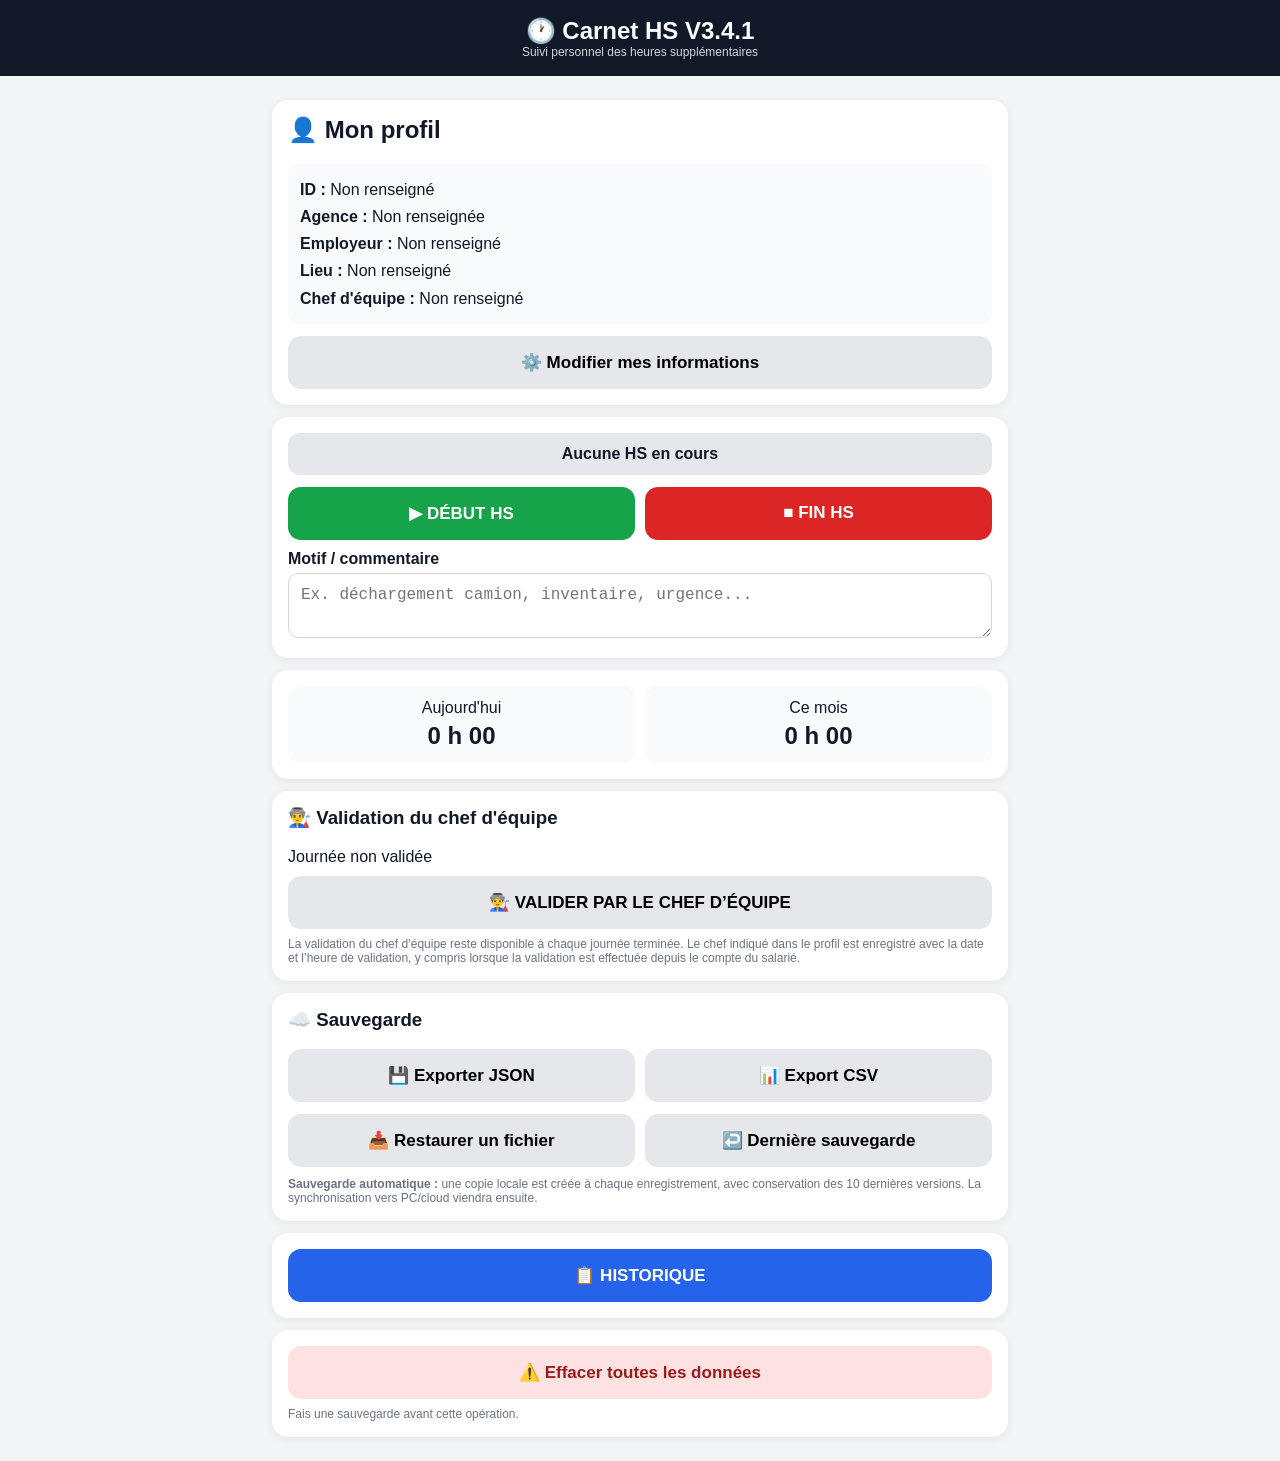
<file: index.html>
<!doctype html>
<html lang="fr">
<head>
<meta charset="utf-8">
<meta name="viewport" content="width=device-width,initial-scale=1,viewport-fit=cover">
<meta name="theme-color" content="#111827">
<link rel="manifest" href="manifest.json">
<title>Carnet HS V3.4.1</title>
<style>
*{box-sizing:border-box}body{margin:0;font-family:Arial,sans-serif;background:#f3f4f6;color:#111827}
header{background:#111827;color:#fff;padding:17px 14px;text-align:center;position:sticky;top:0;z-index:3}
h1{margin:0;font-size:24px}main{max-width:760px;margin:auto;padding:12px}
.card{background:#fff;border-radius:16px;padding:16px;margin:12px 0;box-shadow:0 2px 8px #0001}
h2,h3{margin-top:0}.grid{display:grid;grid-template-columns:1fr 1fr;gap:10px}
label{display:block;font-weight:700;margin:10px 0 5px}input,textarea{width:100%;padding:12px;border:1px solid #d1d5db;border-radius:10px;font-size:16px}
textarea{min-height:65px}.status{text-align:center;padding:12px;border-radius:12px;background:#e5e7eb;font-weight:700}
.buttons{display:grid;grid-template-columns:1fr 1fr;gap:10px;margin-top:12px}button{border:0;border-radius:13px;padding:16px;font-size:17px;font-weight:700;cursor:pointer}
.start{background:#16a34a;color:#fff}.stop{background:#dc2626;color:#fff}.secondary{background:#e5e7eb}.blue{background:#2563eb;color:#fff}.danger{background:#fee2e2;color:#991b1b}
.stat{background:#f9fafb;border-radius:12px;padding:13px;text-align:center}.stat b{display:block;font-size:24px;margin-top:5px}
table{width:100%;border-collapse:collapse;font-size:13px}th,td{padding:8px;border-bottom:1px solid #e5e7eb;text-align:left;vertical-align:top}
.small{font-size:12px;color:#6b7280}.ok{color:#15803d;font-weight:700}.warn{color:#b45309;font-weight:700}
.profile{background:#f9fafb;border-radius:12px;padding:12px;line-height:1.7}.tag{display:inline-block;padding:5px 8px;border-radius:8px;background:#eef2ff;margin:2px;font-size:12px}
.hidden{display:none}@media(max-width:560px){.grid{grid-template-columns:1fr}}
</style>
</head>
<body>
<header><h1>🕐 Carnet HS V3.4.1</h1><div class="small" style="color:#d1d5db">Suivi personnel des heures supplémentaires</div></header>
<main>

<div class="card">
<h2>👤 Mon profil</h2>
<div id="profileView" class="profile"></div>
<button class="secondary" style="width:100%;margin-top:12px" onclick="editProfile()">⚙️ Modifier mes informations</button>
</div>

<div id="profileEditor" class="card hidden">
<h2>🪪 Identification</h2>
<div class="grid">
<div><label>ID salarié</label><input id="userId" placeholder="Votre identifiant"></div>
<div><label>Agence d'intérim</label><input id="agency" placeholder="Nom de l'agence"></div>
<div><label>Employeur</label><input id="employer" placeholder="Entreprise"></div>
<div><label>Lieu de travail</label><input id="workplace" placeholder="Site / établissement"></div>
</div>
<label>Chef d'équipe</label><input id="manager" placeholder="Nom et prénom">
<div class="buttons">
<button class="blue" onclick="saveProfile()">💾 Enregistrer</button>
<button class="secondary" onclick="cancelProfile()">Annuler</button>
</div>
<div class="small">Ces informations sont mémorisées sur le téléphone. Une modification n'altère pas les informations déjà enregistrées avec les anciennes HS.</div>
</div>

<div class="card">
<div id="status" class="status">Aucune HS en cours</div>
<div class="buttons">
<button class="start" onclick="startHS()">▶ DÉBUT HS</button>
<button class="stop" onclick="stopHS()">■ FIN HS</button>
</div>
<label>Motif / commentaire</label>
<textarea id="note" placeholder="Ex. déchargement camion, inventaire, urgence..."></textarea>
</div>

<div class="card">
<div class="grid">
<div class="stat">Aujourd'hui<b id="dayTotal">0 h 00</b></div>
<div class="stat">Ce mois<b id="monthTotal">0 h 00</b></div>
</div>
</div>

<div class="card">
<h3>👨‍🏭 Validation du chef d'équipe</h3>
<div id="validation">Journée non validée</div>
<button class="secondary" style="width:100%;margin-top:10px" onclick="validateDay()">👨‍🏭 VALIDER PAR LE CHEF D’ÉQUIPE</button><div class="small" style="margin-top:8px">La validation du chef d’équipe reste disponible à chaque journée terminée. Le chef indiqué dans le profil est enregistré avec la date et l’heure de validation, y compris lorsque la validation est effectuée depuis le compte du salarié.</div>
</div>

<div class="card">
<h3>☁️ Sauvegarde</h3>
<div id="backupStatus" class="small"></div>
<div class="buttons">
<button class="secondary" onclick="exportJSON()">💾 Exporter JSON</button>
<button class="secondary" onclick="exportCSV()">📊 Export CSV</button>
</div>
<div class="buttons">
<button class="secondary" onclick="document.getElementById('importFile').click()">📥 Restaurer un fichier</button>
<button class="secondary" onclick="restoreBackup()">↩️ Dernière sauvegarde</button>
</div>
<input id="importFile" type="file" accept="application/json,.json" style="display:none" onchange="importJSONFile(this)">
<div class="small" style="margin-top:10px"><b>Sauvegarde automatique :</b> une copie locale est créée à chaque enregistrement, avec conservation des 10 dernières versions. La synchronisation vers PC/cloud viendra ensuite.</div>
</div>

<div class="card">
<button class="blue" style="width:100%" onclick="toggleHistory()">📋 HISTORIQUE</button>
<div id="historyPanel" class="hidden" style="margin-top:12px">
<div class="buttons">
<button class="secondary" onclick="setHistoryFilter('day')">📅 Jour</button>
<button class="secondary" onclick="setHistoryFilter('week')">📆 Semaine</button>
<button class="secondary" onclick="setHistoryFilter('month')">🗓️ Mois</button>
<button class="secondary" onclick="setHistoryFilter('all')">📊 Tout</button>
</div>
<div class="grid" style="margin-top:10px">
<div class="stat">Période<b id="historyPeriod">—</b></div>
<div class="stat">Total<b id="historyTotal">0 h 00</b></div>
</div>
<div class="small" id="historySummary" style="margin:10px 0"></div>
<div style="overflow-x:auto"><table><thead><tr><th>Date</th><th>Sem.</th><th>Début</th><th>Fin</th><th>Durée</th><th>Contexte</th></tr></thead>
<tbody id="history"></tbody></table></div>
</div>
</div>

<div class="card">
<button class="danger" style="width:100%" onclick="resetData()">⚠️ Effacer toutes les données</button>
<div class="small" style="margin-top:8px">Fais une sauvegarde avant cette opération.</div>
</div>
</main>

<script>
const KEY="carnetHS_v3_4";
const OLD_KEYS=["carnetHS_v3_3","carnetHS_v3_2"];
const BACKUP_KEY="carnetHS_auto_backups_v1";
const BACKUP_MAX=10;
const ACTIVE_KEY="carnetHS_active_v1";
let data;
try{
 const current=localStorage.getItem(KEY);
 const legacy=OLD_KEYS.map(k=>localStorage.getItem(k)).find(Boolean);
 data=JSON.parse(current||legacy||'{"profile":{"userId":"","agency":"","employer":"","workplace":"","manager":""},"entries":[],"validations":{},"audit":[]}');
 localStorage.setItem(KEY,JSON.stringify(data));
}catch(e){data={profile:{userId:"",agency:"",employer:"",workplace:"",manager:""},entries:[],validations:{},audit:[]}}
let active=null;
try{const savedActive=localStorage.getItem(ACTIVE_KEY);active=savedActive?JSON.parse(savedActive):null}catch(e){active=null}
let historyOpen=false;
let historyFilter="week";

function save(){localStorage.setItem(KEY,JSON.stringify(data));render();}
function val(id){return document.getElementById(id).value.trim()}
function setv(id,v){document.getElementById(id).value=v||""}
function profileOK(){return data.profile.userId&&data.profile.employer&&data.profile.manager}
function editProfile(){
 ["userId","agency","employer","workplace","manager"].forEach(k=>setv(k,data.profile[k]));
 document.getElementById("profileEditor").classList.remove("hidden");
}
function cancelProfile(){document.getElementById("profileEditor").classList.add("hidden")}
function saveProfile(){
 const p={userId:val("userId"),agency:val("agency"),employer:val("employer"),workplace:val("workplace"),manager:val("manager")};
 if(!p.userId||!p.employer||!p.manager){alert("Renseigne au minimum l'ID salarié, l'employeur et le chef d'équipe.");return}
 data.profile=p;
 data.audit.unshift({at:new Date().toISOString(),action:"Profil enregistré",profile:{...p}});
 document.getElementById("profileEditor").classList.add("hidden");
 save();
}
function startHS(){
 if(!profileOK()){alert("Configure d'abord ton profil.");editProfile();return}
 if(active){alert("Une HS est déjà en cours.");return}
 active={start:new Date().toISOString(),note:val("note"),profile:{...data.profile}};
 localStorage.setItem(ACTIVE_KEY,JSON.stringify(active));
 document.getElementById("note").value="";
 render();
}
function stopHS(){
 if(!active){alert("Aucune HS en cours.");return}
 const end=new Date();
 data.entries.unshift({start:active.start,end:end.toISOString(),note:active.note,profile:active.profile});
 data.audit.unshift({at:end.toISOString(),action:"Création HS",start:active.start,end:end.toISOString(),profile:active.profile});
 active=null;localStorage.removeItem(ACTIVE_KEY);save();
}
function localDateKey(d){return d.getFullYear()+"-"+String(d.getMonth()+1).padStart(2,"0")+"-"+String(d.getDate()).padStart(2,"0")}
function validateDay(){
 if(active){alert("Termine d'abord l'HS en cours.");return}
 if(!profileOK()){alert("Configure d'abord ton profil.");return}
 const today=localDateKey(new Date());
 if(data.validations[today]){alert("Cette journée est déjà validée.");return}
 const validatedAt=new Date().toISOString();
 data.validations[today]={validatedAt,manager:data.profile.manager,role:"Chef d’équipe"};
 data.audit.unshift({at:validatedAt,action:"Validation chef d’équipe",date:today,manager:data.profile.manager,role:"Chef d’équipe"});
 save();alert("Journée validée par le chef d’équipe : "+data.profile.manager+".");
}
function fmtDate(d){return new Intl.DateTimeFormat("fr-FR",{dateStyle:"short"}).format(d)}
function fmtTime(d){return new Intl.DateTimeFormat("fr-FR",{hour:"2-digit",minute:"2-digit",second:"2-digit"}).format(d)}
function duration(ms){let m=Math.max(0,Math.round(ms/60000));return `${Math.floor(m/60)} h ${String(m%60).padStart(2,"0")}`}
function isoWeek(d){const x=new Date(Date.UTC(d.getFullYear(),d.getMonth(),d.getDate()));const day=x.getUTCDay()||7;x.setUTCDate(x.getUTCDate()+4-day);const y=new Date(Date.UTC(x.getUTCFullYear(),0,1));return Math.ceil((((x-y)/86400000)+1)/7)}
function weekYear(d){const x=new Date(Date.UTC(d.getFullYear(),d.getMonth(),d.getDate()));const day=x.getUTCDay()||7;x.setUTCDate(x.getUTCDate()+4-day);return x.getUTCFullYear()}
function weekKey(d){return weekYear(d)+"-W"+String(isoWeek(d)).padStart(2,"0")}
function entryDuration(e){return Math.max(0,new Date(e.end)-new Date(e.start))}
function totals(){const now=new Date(),day=localDateKey(now),month=day.slice(0,7),wk=weekKey(now);let d=0,w=0,m=0;data.entries.forEach(e=>{let ms=entryDuration(e),ds=localDateKey(new Date(e.start));if(ds===day)d+=ms;if(weekKey(new Date(e.start))===wk)w+=ms;if(ds.slice(0,7)===month)m+=ms});return[d,w,m]}
function escapeHtml(s){return String(s).replace(/[&<>"']/g,c=>({"&":"&amp;","<":"&lt;",">":"&gt;",'"':"&quot;","'":"&#039;"}[c]))}
function toggleHistory(){historyOpen=!historyOpen;document.getElementById("historyPanel").classList.toggle("hidden",!historyOpen);if(historyOpen)renderHistory()}
function setHistoryFilter(f){historyFilter=f;renderHistory()}
function renderHistory(){
 const panel=document.getElementById("historyPanel");if(!panel)return;
 const now=new Date(),today=localDateKey(now),wk=weekKey(now),month=today.slice(0,7);
 let rows=data.entries.slice().sort((a,b)=>new Date(b.start)-new Date(a.start));
 if(historyFilter==='day')rows=rows.filter(e=>localDateKey(new Date(e.start))===today);
 if(historyFilter==='week')rows=rows.filter(e=>weekKey(new Date(e.start))===wk);
 if(historyFilter==='month')rows=rows.filter(e=>localDateKey(new Date(e.start)).slice(0,7)===month);
 let total=rows.reduce((a,e)=>a+entryDuration(e),0);
 const labels={day:"Aujourd'hui",week:`Semaine ${isoWeek(now)} (${weekYear(now)})`,month:"Mois en cours",all:"Toutes les HS"};
 document.getElementById("historyPeriod").textContent=labels[historyFilter];
 document.getElementById("historyTotal").textContent=duration(total);
 document.getElementById("historySummary").textContent=`${rows.length} période(s) d'HS — Semaine actuelle : S${isoWeek(now)} — Total semaine : ${duration(data.entries.filter(e=>weekKey(new Date(e.start))===wk).reduce((a,e)=>a+entryDuration(e),0))}`;
 document.getElementById("history").innerHTML=rows.map(e=>{const q=e.profile||data.profile;const d=new Date(e.start);return `<tr><td>${fmtDate(d)}</td><td>S${isoWeek(d)}</td><td>${fmtTime(d)}</td><td>${fmtTime(new Date(e.end))}</td><td><b>${duration(entryDuration(e))}</b></td><td>${escapeHtml(e.note||"")}<br><span class="tag">${escapeHtml(q.agency||"")}</span><span class="tag">${escapeHtml(q.employer||"")}</span><span class="tag">${escapeHtml(q.workplace||"")}</span><br><span class="small">Chef : ${escapeHtml(q.manager||"")}</span></td></tr>`}).join("") || `<tr><td colspan="6" class="small">Aucune heure supplémentaire sur cette période.</td></tr>`;
}
function render(){
 const p=data.profile;
 document.getElementById("profileView").innerHTML=`<b>ID :</b> ${escapeHtml(p.userId||"Non renseigné")}<br><b>Agence :</b> ${escapeHtml(p.agency||"Non renseignée")}<br><b>Employeur :</b> ${escapeHtml(p.employer||"Non renseigné")}<br><b>Lieu :</b> ${escapeHtml(p.workplace||"Non renseigné")}<br><b>Chef d'équipe :</b> ${escapeHtml(p.manager||"Non renseigné")}`;
 document.getElementById("status").textContent=active?`HS EN COURS depuis ${fmtTime(new Date(active.start))}`:"Aucune HS en cours";
 const [d,w,m]=totals();document.getElementById("dayTotal").textContent=duration(d);document.getElementById("monthTotal").textContent=duration(m);
 const today=localDateKey(new Date()),v=data.validations[today];
 document.getElementById("validation").innerHTML=v?`<span class="ok">🔒 Journée validée</span><br>Chef : <b>${escapeHtml(v.manager)}</b><br><span class="small">${fmtDate(new Date(v.validatedAt))} à ${fmtTime(new Date(v.validatedAt))}</span>`:"Journée non validée";
 const lb=latestBackup();
 document.getElementById("backupStatus").innerHTML=lb?`<span class="ok">🟢 Sauvegarde automatique active</span> — dernière copie : ${fmtDate(new Date(lb.savedAt))} à ${fmtTime(new Date(lb.savedAt))} — ${JSON.parse(localStorage.getItem(BACKUP_KEY)||"[]").length} version(s) conservée(s).`:'<span class="warn">🟠 Aucune sauvegarde automatique encore créée</span>';
 if(historyOpen)renderHistory();
}
function exportJSON(){
 const out={...data,exported_at:new Date().toISOString(),exported_at_local:new Intl.DateTimeFormat("fr-FR",{dateStyle:"full",timeStyle:"medium"}).format(new Date())};
 out.entries=(data.entries||[]).map(e=>({...e,start_local:new Intl.DateTimeFormat("fr-FR",{dateStyle:"short",timeStyle:"medium"}).format(new Date(e.start)),end_local:new Intl.DateTimeFormat("fr-FR",{dateStyle:"short",timeStyle:"medium"}).format(new Date(e.end))}));
 out.audit=(data.audit||[]).map(a=>({...a,at_local:a.at?new Intl.DateTimeFormat("fr-FR",{dateStyle:"short",timeStyle:"medium"}).format(new Date(a.at)):undefined}));
 download("carnet_HS_sauvegarde.json",new Blob([JSON.stringify(out,null,2)],{type:"application/json"}))
}
function exportCSV(){let csv="ID salarié;Agence;Employeur;Lieu;Chef d'équipe;Date;Début;Fin;Durée;Motif\n";data.entries.slice().reverse().forEach(e=>{let p=e.profile||data.profile;csv+=`"${p.userId}";"${p.agency}";"${p.employer}";"${p.workplace}";"${p.manager}";"${fmtDate(new Date(e.start))}";"${fmtTime(new Date(e.start))}";"${fmtTime(new Date(e.end))}";"${duration(new Date(e.end)-new Date(e.start))}";"${(e.note||"").replaceAll('"','""')}"\n`});download("carnet_HS.csv",new Blob(["\ufeff"+csv],{type:"text/csv;charset=utf-8"}))}
function download(name,blob){const a=document.createElement("a");a.href=URL.createObjectURL(blob);a.download=name;a.click();setTimeout(()=>URL.revokeObjectURL(a.href),1000)}
function resetData(){
 if(confirm("Effacer TOUTES les données ? Une sauvegarde automatique sera conservée avant l'effacement.")){
  autoBackup();
  localStorage.removeItem(KEY);
  data={profile:{userId:"",agency:"",employer:"",workplace:"",manager:""},entries:[],validations:{},audit:[]};
  active=null;render();
 }
}
window.addEventListener("online",render);window.addEventListener("offline",render);
window.addEventListener("pagehide",()=>{if(active)localStorage.setItem(ACTIVE_KEY,JSON.stringify(active));});
render();
// Première utilisation : ouvrir directement la fiche vierge si aucun profil n’est configuré.
if(!profileOK()) editProfile();
</script>
</body>
</html>
</file>
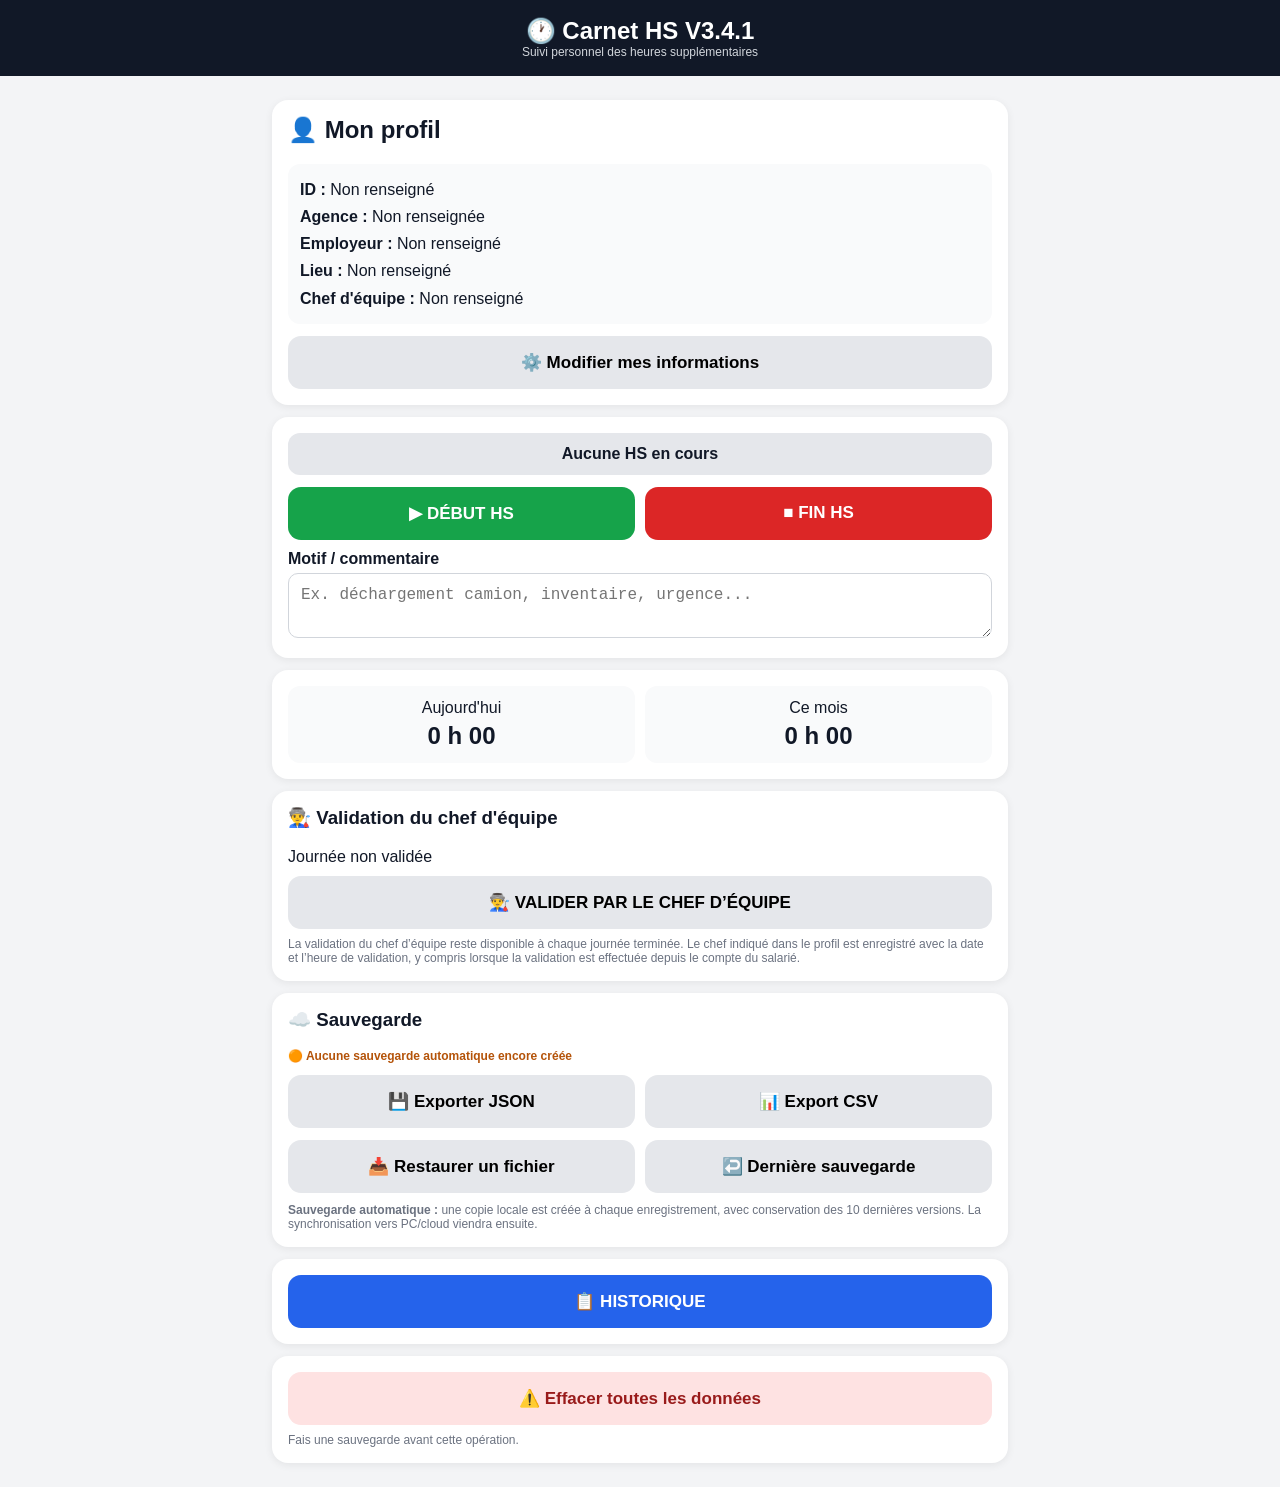
<file: dev/index.html>
<!doctype html>
<html lang="fr">
<head>
<meta charset="utf-8">
<meta name="viewport" content="width=device-width,initial-scale=1,viewport-fit=cover">
<meta name="theme-color" content="#111827">
<link rel="manifest" href="manifest.json">
<title>Carnet HS V3.4.1</title>
<style>
*{box-sizing:border-box}body{margin:0;font-family:Arial,sans-serif;background:#f3f4f6;color:#111827}
header{background:#111827;color:#fff;padding:17px 14px;text-align:center;position:sticky;top:0;z-index:3}
h1{margin:0;font-size:24px}main{max-width:760px;margin:auto;padding:12px}
.card{background:#fff;border-radius:16px;padding:16px;margin:12px 0;box-shadow:0 2px 8px #0001}
h2,h3{margin-top:0}.grid{display:grid;grid-template-columns:1fr 1fr;gap:10px}
label{display:block;font-weight:700;margin:10px 0 5px}input,textarea{width:100%;padding:12px;border:1px solid #d1d5db;border-radius:10px;font-size:16px}
textarea{min-height:65px}.status{text-align:center;padding:12px;border-radius:12px;background:#e5e7eb;font-weight:700}
.buttons{display:grid;grid-template-columns:1fr 1fr;gap:10px;margin-top:12px}button{border:0;border-radius:13px;padding:16px;font-size:17px;font-weight:700;cursor:pointer}
.start{background:#16a34a;color:#fff}.stop{background:#dc2626;color:#fff}.secondary{background:#e5e7eb}.blue{background:#2563eb;color:#fff}.danger{background:#fee2e2;color:#991b1b}
.stat{background:#f9fafb;border-radius:12px;padding:13px;text-align:center}.stat b{display:block;font-size:24px;margin-top:5px}
table{width:100%;border-collapse:collapse;font-size:13px}th,td{padding:8px;border-bottom:1px solid #e5e7eb;text-align:left;vertical-align:top}
.small{font-size:12px;color:#6b7280}.ok{color:#15803d;font-weight:700}.warn{color:#b45309;font-weight:700}
.profile{background:#f9fafb;border-radius:12px;padding:12px;line-height:1.7}.tag{display:inline-block;padding:5px 8px;border-radius:8px;background:#eef2ff;margin:2px;font-size:12px}
.hidden{display:none}@media(max-width:560px){.grid{grid-template-columns:1fr}}
</style>
</head>
<body>
<header><h1>🕐 Carnet HS V3.4.1</h1><div class="small" style="color:#d1d5db">Suivi personnel des heures supplémentaires</div></header>
<main>

<div class="card">
<h2>👤 Mon profil</h2>
<div id="profileView" class="profile"></div>
<button class="secondary" style="width:100%;margin-top:12px" onclick="editProfile()">⚙️ Modifier mes informations</button>
</div>

<div id="profileEditor" class="card hidden">
<h2>🪪 Identification</h2>
<div class="grid">
<div><label>ID salarié</label><input id="userId" placeholder="Votre identifiant"></div>
<div><label>Agence d'intérim</label><input id="agency" placeholder="Nom de l'agence"></div>
<div><label>Employeur</label><input id="employer" placeholder="Entreprise"></div>
<div><label>Lieu de travail</label><input id="workplace" placeholder="Site / établissement"></div>
</div>
<label>Chef d'équipe</label><input id="manager" placeholder="Nom et prénom">
<div class="buttons">
<button class="blue" onclick="saveProfile()">💾 Enregistrer</button>
<button class="secondary" onclick="cancelProfile()">Annuler</button>
</div>
<div class="small">Ces informations sont mémorisées sur le téléphone. Une modification n'altère pas les informations déjà enregistrées avec les anciennes HS.</div>
</div>

<div class="card">
<div id="status" class="status">Aucune HS en cours</div>
<div class="buttons">
<button class="start" onclick="startHS()">▶ DÉBUT HS</button>
<button class="stop" onclick="stopHS()">■ FIN HS</button>
</div>
<label>Motif / commentaire</label>
<textarea id="note" placeholder="Ex. déchargement camion, inventaire, urgence..."></textarea>
</div>

<div class="card">
<div class="grid">
<div class="stat">Aujourd'hui<b id="dayTotal">0 h 00</b></div>
<div class="stat">Ce mois<b id="monthTotal">0 h 00</b></div>
</div>
</div>

<div class="card">
<h3>👨‍🏭 Validation du chef d'équipe</h3>
<div id="validation">Journée non validée</div>
<button class="secondary" style="width:100%;margin-top:10px" onclick="validateDay()">👨‍🏭 VALIDER PAR LE CHEF D’ÉQUIPE</button><div class="small" style="margin-top:8px">La validation du chef d’équipe reste disponible à chaque journée terminée. Le chef indiqué dans le profil est enregistré avec la date et l’heure de validation, y compris lorsque la validation est effectuée depuis le compte du salarié.</div>
</div>

<div class="card">
<h3>☁️ Sauvegarde</h3>
<div id="backupStatus" class="small"></div>
<div class="buttons">
<button class="secondary" onclick="exportJSON()">💾 Exporter JSON</button>
<button class="secondary" onclick="exportCSV()">📊 Export CSV</button>
</div>
<div class="buttons">
<button class="secondary" onclick="document.getElementById('importFile').click()">📥 Restaurer un fichier</button>
<button class="secondary" onclick="restoreBackup()">↩️ Dernière sauvegarde</button>
</div>
<input id="importFile" type="file" accept="application/json,.json" style="display:none" onchange="importJSONFile(this)">
<div class="small" style="margin-top:10px"><b>Sauvegarde automatique :</b> une copie locale est créée à chaque enregistrement, avec conservation des 10 dernières versions. La synchronisation vers PC/cloud viendra ensuite.</div>
</div>

<div class="card">
<button class="blue" style="width:100%" onclick="toggleHistory()">📋 HISTORIQUE</button>
<div id="historyPanel" class="hidden" style="margin-top:12px">
<div class="buttons">
<button class="secondary" onclick="setHistoryFilter('day')">📅 Jour</button>
<button class="secondary" onclick="setHistoryFilter('week')">📆 Semaine</button>
<button class="secondary" onclick="setHistoryFilter('month')">🗓️ Mois</button>
<button class="secondary" onclick="setHistoryFilter('all')">📊 Tout</button>
</div>
<div class="grid" style="margin-top:10px">
<div class="stat">Période<b id="historyPeriod">—</b></div>
<div class="stat">Total<b id="historyTotal">0 h 00</b></div>
</div>
<div class="small" id="historySummary" style="margin:10px 0"></div>
<div style="overflow-x:auto"><table><thead><tr><th>Date</th><th>Sem.</th><th>Début</th><th>Fin</th><th>Durée</th><th>Contexte</th></tr></thead>
<tbody id="history"></tbody></table></div>
</div>
</div>

<div class="card">
<button class="danger" style="width:100%" onclick="resetData()">⚠️ Effacer toutes les données</button>
<div class="small" style="margin-top:8px">Fais une sauvegarde avant cette opération.</div>
</div>
</main>

<script>
const KEY="carnetHS_v3_4";
const OLD_KEYS=["carnetHS_v3_3","carnetHS_v3_2"];
const BACKUP_KEY="carnetHS_auto_backups_v1";
const BACKUP_MAX=10;
const ACTIVE_KEY="carnetHS_active_v1";
let data;
try{
 const current=localStorage.getItem(KEY);
 const legacy=OLD_KEYS.map(k=>localStorage.getItem(k)).find(Boolean);
 data=JSON.parse(current||legacy||'{"profile":{"userId":"","agency":"","employer":"","workplace":"","manager":""},"entries":[],"validations":{},"audit":[]}');
 localStorage.setItem(KEY,JSON.stringify(data));
}catch(e){data={profile:{userId:"",agency:"",employer:"",workplace:"",manager:""},entries:[],validations:{},audit:[]}}
let active=null;
try{const savedActive=localStorage.getItem(ACTIVE_KEY);active=savedActive?JSON.parse(savedActive):null}catch(e){active=null}
let historyOpen=false;
let historyFilter="week";

function latestBackup(){
 try{
  const backups=JSON.parse(localStorage.getItem(BACKUP_KEY)||"[]");
  return backups.length?backups[0]:null;
 }catch(e){return null}
}
function autoBackup(){
 try{
  const backups=JSON.parse(localStorage.getItem(BACKUP_KEY)||"[]");
  backups.unshift({savedAt:new Date().toISOString(),data:JSON.parse(JSON.stringify(data))});
  localStorage.setItem(BACKUP_KEY,JSON.stringify(backups.slice(0,BACKUP_MAX)));
 }catch(e){console.error("Sauvegarde automatique impossible :",e)}
}
function save(){autoBackup();localStorage.setItem(KEY,JSON.stringify(data));render();}
function val(id){return document.getElementById(id).value.trim()}
function setv(id,v){document.getElementById(id).value=v||""}
function profileOK(){return data.profile.userId&&data.profile.employer&&data.profile.manager}
function editProfile(){
 ["userId","agency","employer","workplace","manager"].forEach(k=>setv(k,data.profile[k]));
 document.getElementById("profileEditor").classList.remove("hidden");
}
function cancelProfile(){document.getElementById("profileEditor").classList.add("hidden")}
function saveProfile(){
 const p={userId:val("userId"),agency:val("agency"),employer:val("employer"),workplace:val("workplace"),manager:val("manager")};
 if(!p.userId||!p.employer||!p.manager){alert("Renseigne au minimum l'ID salarié, l'employeur et le chef d'équipe.");return}
 data.profile=p;
 data.audit.unshift({at:new Date().toISOString(),action:"Profil enregistré",profile:{...p}});
 document.getElementById("profileEditor").classList.add("hidden");
 save();
}
function startHS(){
 if(!profileOK()){alert("Configure d'abord ton profil.");editProfile();return}
 if(active){alert("Une HS est déjà en cours.");return}
 active={start:new Date().toISOString(),note:val("note"),profile:{...data.profile}};
 localStorage.setItem(ACTIVE_KEY,JSON.stringify(active));
 document.getElementById("note").value="";
 render();
}
function stopHS(){
 if(!active){alert("Aucune HS en cours.");return}
 const end=new Date();
 data.entries.unshift({start:active.start,end:end.toISOString(),note:active.note,profile:active.profile});
 data.audit.unshift({at:end.toISOString(),action:"Création HS",start:active.start,end:end.toISOString(),profile:active.profile});
 active=null;localStorage.removeItem(ACTIVE_KEY);save();
}
function localDateKey(d){return d.getFullYear()+"-"+String(d.getMonth()+1).padStart(2,"0")+"-"+String(d.getDate()).padStart(2,"0")}
function validateDay(){
 if(active){alert("Termine d'abord l'HS en cours.");return}
 if(!profileOK()){alert("Configure d'abord ton profil.");return}
 const today=localDateKey(new Date());
 if(data.validations[today]){alert("Cette journée est déjà validée.");return}
 const validatedAt=new Date().toISOString();
 data.validations[today]={validatedAt,manager:data.profile.manager,role:"Chef d’équipe"};
 data.audit.unshift({at:validatedAt,action:"Validation chef d’équipe",date:today,manager:data.profile.manager,role:"Chef d’équipe"});
 save();alert("Journée validée par le chef d’équipe : "+data.profile.manager+".");
}
function fmtDate(d){return new Intl.DateTimeFormat("fr-FR",{dateStyle:"short"}).format(d)}
function fmtTime(d){return new Intl.DateTimeFormat("fr-FR",{hour:"2-digit",minute:"2-digit",second:"2-digit"}).format(d)}
function duration(ms){let m=Math.max(0,Math.round(ms/60000));return `${Math.floor(m/60)} h ${String(m%60).padStart(2,"0")}`}
function isoWeek(d){const x=new Date(Date.UTC(d.getFullYear(),d.getMonth(),d.getDate()));const day=x.getUTCDay()||7;x.setUTCDate(x.getUTCDate()+4-day);const y=new Date(Date.UTC(x.getUTCFullYear(),0,1));return Math.ceil((((x-y)/86400000)+1)/7)}
function weekYear(d){const x=new Date(Date.UTC(d.getFullYear(),d.getMonth(),d.getDate()));const day=x.getUTCDay()||7;x.setUTCDate(x.getUTCDate()+4-day);return x.getUTCFullYear()}
function weekKey(d){return weekYear(d)+"-W"+String(isoWeek(d)).padStart(2,"0")}
function entryDuration(e){return Math.max(0,new Date(e.end)-new Date(e.start))}
function totals(){const now=new Date(),day=localDateKey(now),month=day.slice(0,7),wk=weekKey(now);let d=0,w=0,m=0;data.entries.forEach(e=>{let ms=entryDuration(e),ds=localDateKey(new Date(e.start));if(ds===day)d+=ms;if(weekKey(new Date(e.start))===wk)w+=ms;if(ds.slice(0,7)===month)m+=ms});return[d,w,m]}
function escapeHtml(s){return String(s).replace(/[&<>"']/g,c=>({"&":"&amp;","<":"&lt;",">":"&gt;",'"':"&quot;","'":"&#039;"}[c]))}
function toggleHistory(){historyOpen=!historyOpen;document.getElementById("historyPanel").classList.toggle("hidden",!historyOpen);if(historyOpen)renderHistory()}
function setHistoryFilter(f){historyFilter=f;renderHistory()}
function renderHistory(){
 const panel=document.getElementById("historyPanel");if(!panel)return;
 const now=new Date(),today=localDateKey(now),wk=weekKey(now),month=today.slice(0,7);
 let rows=data.entries.slice().sort((a,b)=>new Date(b.start)-new Date(a.start));
 if(historyFilter==='day')rows=rows.filter(e=>localDateKey(new Date(e.start))===today);
 if(historyFilter==='week')rows=rows.filter(e=>weekKey(new Date(e.start))===wk);
 if(historyFilter==='month')rows=rows.filter(e=>localDateKey(new Date(e.start)).slice(0,7)===month);
 let total=rows.reduce((a,e)=>a+entryDuration(e),0);
 const labels={day:"Aujourd'hui",week:`Semaine ${isoWeek(now)} (${weekYear(now)})`,month:"Mois en cours",all:"Toutes les HS"};
 document.getElementById("historyPeriod").textContent=labels[historyFilter];
 document.getElementById("historyTotal").textContent=duration(total);
 document.getElementById("historySummary").textContent=`${rows.length} période(s) d'HS — Semaine actuelle : S${isoWeek(now)} — Total semaine : ${duration(data.entries.filter(e=>weekKey(new Date(e.start))===wk).reduce((a,e)=>a+entryDuration(e),0))}`;
 document.getElementById("history").innerHTML=rows.map(e=>{const q=e.profile||data.profile;const d=new Date(e.start);return `<tr><td>${fmtDate(d)}</td><td>S${isoWeek(d)}</td><td>${fmtTime(d)}</td><td>${fmtTime(new Date(e.end))}</td><td><b>${duration(entryDuration(e))}</b></td><td>${escapeHtml(e.note||"")}<br><span class="tag">${escapeHtml(q.agency||"")}</span><span class="tag">${escapeHtml(q.employer||"")}</span><span class="tag">${escapeHtml(q.workplace||"")}</span><br><span class="small">Chef : ${escapeHtml(q.manager||"")}</span></td></tr>`}).join("") || `<tr><td colspan="6" class="small">Aucune heure supplémentaire sur cette période.</td></tr>`;
}
function render(){
 const p=data.profile;
 document.getElementById("profileView").innerHTML=`<b>ID :</b> ${escapeHtml(p.userId||"Non renseigné")}<br><b>Agence :</b> ${escapeHtml(p.agency||"Non renseignée")}<br><b>Employeur :</b> ${escapeHtml(p.employer||"Non renseigné")}<br><b>Lieu :</b> ${escapeHtml(p.workplace||"Non renseigné")}<br><b>Chef d'équipe :</b> ${escapeHtml(p.manager||"Non renseigné")}`;
 document.getElementById("status").textContent=active?`HS EN COURS depuis ${fmtTime(new Date(active.start))}`:"Aucune HS en cours";
 const [d,w,m]=totals();document.getElementById("dayTotal").textContent=duration(d);document.getElementById("monthTotal").textContent=duration(m);
 const today=localDateKey(new Date()),v=data.validations[today];
 document.getElementById("validation").innerHTML=v?`<span class="ok">🔒 Journée validée</span><br>Chef : <b>${escapeHtml(v.manager)}</b><br><span class="small">${fmtDate(new Date(v.validatedAt))} à ${fmtTime(new Date(v.validatedAt))}</span>`:"Journée non validée";
 const lb=latestBackup();
 document.getElementById("backupStatus").innerHTML=lb?`<span class="ok">🟢 Sauvegarde automatique active</span> — dernière copie : ${fmtDate(new Date(lb.savedAt))} à ${fmtTime(new Date(lb.savedAt))} — ${JSON.parse(localStorage.getItem(BACKUP_KEY)||"[]").length} version(s) conservée(s).`:'<span class="warn">🟠 Aucune sauvegarde automatique encore créée</span>';
 if(historyOpen)renderHistory();
}
function exportJSON(){
 const out={...data,exported_at:new Date().toISOString(),exported_at_local:new Intl.DateTimeFormat("fr-FR",{dateStyle:"full",timeStyle:"medium"}).format(new Date())};
 out.entries=(data.entries||[]).map(e=>({...e,start_local:new Intl.DateTimeFormat("fr-FR",{dateStyle:"short",timeStyle:"medium"}).format(new Date(e.start)),end_local:new Intl.DateTimeFormat("fr-FR",{dateStyle:"short",timeStyle:"medium"}).format(new Date(e.end))}));
 out.audit=(data.audit||[]).map(a=>({...a,at_local:a.at?new Intl.DateTimeFormat("fr-FR",{dateStyle:"short",timeStyle:"medium"}).format(new Date(a.at)):undefined}));
 download("carnet_HS_sauvegarde.json",new Blob([JSON.stringify(out,null,2)],{type:"application/json"}))
}
function exportCSV(){let csv="ID salarié;Agence;Employeur;Lieu;Chef d'équipe;Date;Début;Fin;Durée;Motif\n";data.entries.slice().reverse().forEach(e=>{let p=e.profile||data.profile;csv+=`"${p.userId}";"${p.agency}";"${p.employer}";"${p.workplace}";"${p.manager}";"${fmtDate(new Date(e.start))}";"${fmtTime(new Date(e.start))}";"${fmtTime(new Date(e.end))}";"${duration(new Date(e.end)-new Date(e.start))}";"${(e.note||"").replaceAll('"','""')}"\n`});download("carnet_HS.csv",new Blob(["\ufeff"+csv],{type:"text/csv;charset=utf-8"}))}
function download(name,blob){const a=document.createElement("a");a.href=URL.createObjectURL(blob);a.download=name;a.click();setTimeout(()=>URL.revokeObjectURL(a.href),1000)}
function resetData(){
 if(!confirm("Effacer TOUTES les données ? Une sauvegarde automatique sera conservée avant l'effacement."))return;
 autoBackup();
 const emptyData={profile:{userId:"",agency:"",employer:"",workplace:"",manager:""},entries:[],validations:{},audit:[]};
 data=emptyData;
 active=null;
 historyOpen=false;
 OLD_KEYS.forEach(k=>localStorage.removeItem(k));
 localStorage.removeItem(ACTIVE_KEY);
 localStorage.setItem(KEY,JSON.stringify(data));
 document.getElementById("note").value="";
 document.getElementById("profileEditor").classList.add("hidden");
 document.getElementById("historyPanel").classList.add("hidden");
 ["userId","agency","employer","workplace","manager"].forEach(k=>setv(k,""));
 render();
}
window.addEventListener("online",render);window.addEventListener("offline",render);
window.addEventListener("pagehide",()=>{if(active)localStorage.setItem(ACTIVE_KEY,JSON.stringify(active));});
render();
</script>
</body>
</html>
</file>
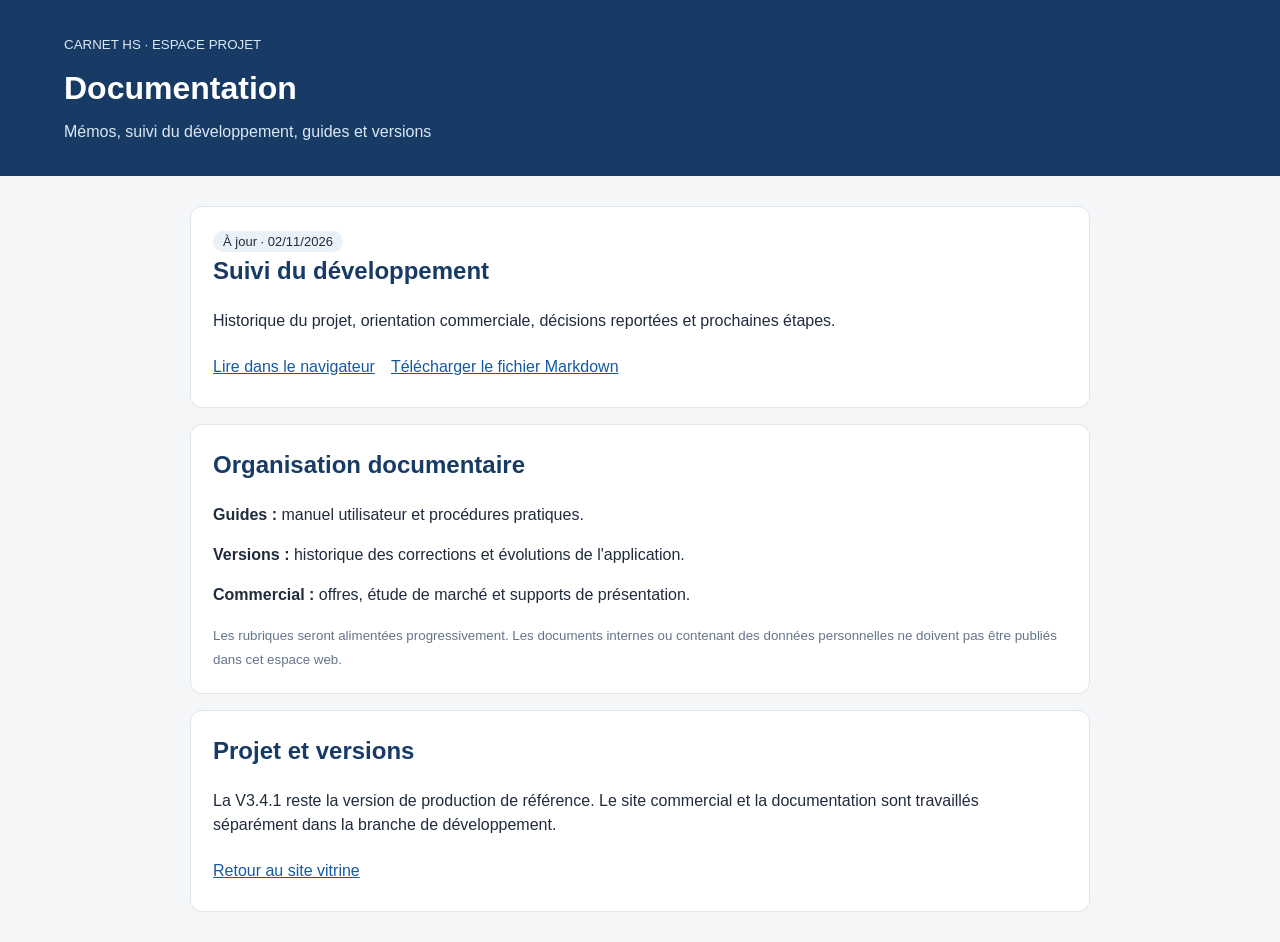
<file: site-commercial/documentation/index.html>
<!doctype html>
<html lang="fr"><head><meta charset="utf-8"><meta name="viewport" content="width=device-width,initial-scale=1"><title>Documentation — Carnet HS</title><style>
body{margin:0;background:#f4f6f8;color:#202b3c;font:16px/1.5 Arial,Helvetica,sans-serif}header{background:#183b66;color:white;padding:32px 5vw}main{max-width:900px;margin:30px auto;padding:0 20px}.card{background:white;border:1px solid #e1e6ec;border-radius:12px;padding:22px;margin:16px 0}h1{margin:8px 0}h2{color:#183b66;margin-top:0}.links a{display:inline-block;margin:6px 16px 6px 0;color:#1559a6}small{color:#65748b}.tag{background:#eaf1f8;border-radius:20px;padding:3px 10px;font-size:13px}</style></head>
<body><header><small style="color:#dbe7f5">CARNET HS · ESPACE PROJET</small><h1>Documentation</h1><div style="color:#dbe7f5">Mémos, suivi du développement, guides et versions</div></header>
<main><section class="card"><span class="tag">À jour · 02/11/2026</span><h2>Suivi du développement</h2><p>Historique du projet, orientation commerciale, décisions reportées et prochaines étapes.</p><div class="links"><a href="suivi-developpement.html">Lire dans le navigateur</a><a href="suivi-developpement.md" download>Télécharger le fichier Markdown</a></div></section>
<section class="card"><h2>Organisation documentaire</h2><p><b>Guides :</b> manuel utilisateur et procédures pratiques.</p><p><b>Versions :</b> historique des corrections et évolutions de l'application.</p><p><b>Commercial :</b> offres, étude de marché et supports de présentation.</p><small>Les rubriques seront alimentées progressivement. Les documents internes ou contenant des données personnelles ne doivent pas être publiés dans cet espace web.</small></section>
<section class="card"><h2>Projet et versions</h2><p>La V3.4.1 reste la version de production de référence. Le site commercial et la documentation sont travaillés séparément dans la branche de développement.</p><div class="links"><a href="../index.html">Retour au site vitrine</a></div></section></main></body></html>
</file>
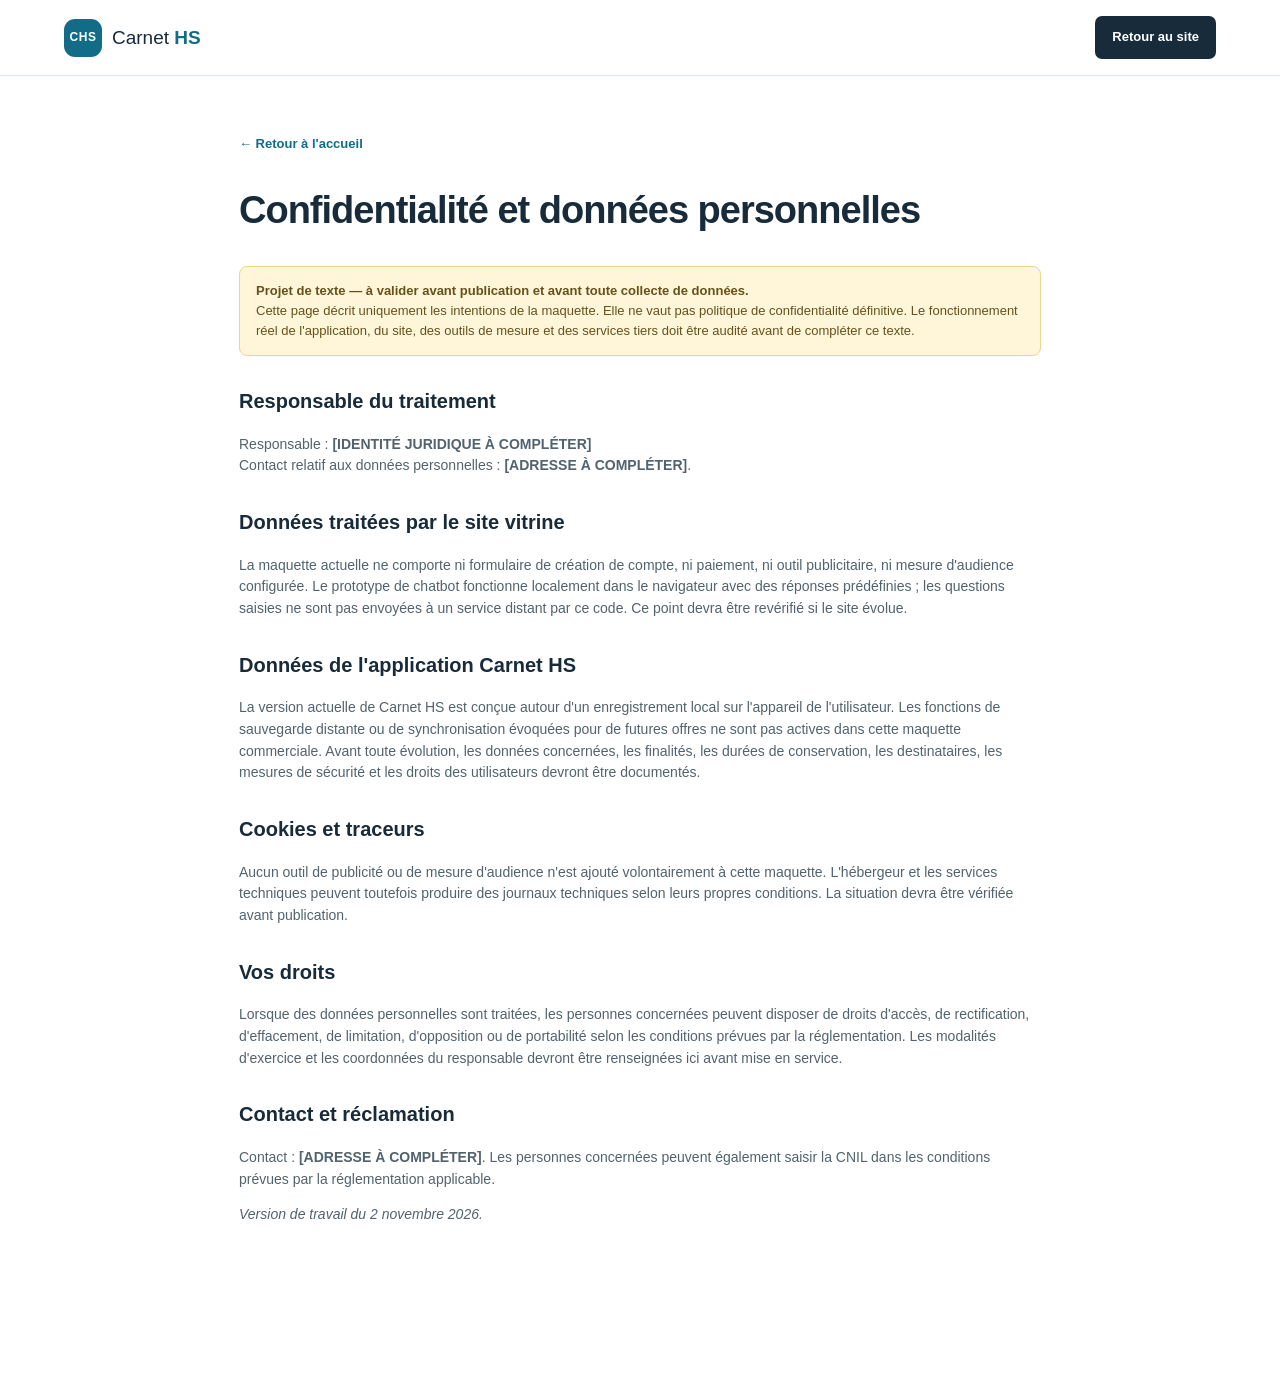
<file: site-commercial-preview/confidentialite.html>
<!doctype html>
<html lang="fr"><head><meta charset="utf-8"><meta name="viewport" content="width=device-width, initial-scale=1"><title>Confidentialité — Carnet HS</title><link rel="stylesheet" href="styles.css"></head>
<body>
<header class="site-header"><a class="brand" href="index.html"><span class="brand-mark">CHS</span><span>Carnet <strong>HS</strong></span></a><a class="header-cta" href="index.html">Retour au site</a></header>
<main class="legal-main">
<a class="legal-back" href="index.html">← Retour à l'accueil</a>
<h1>Confidentialité et données personnelles</h1>
<div class="draft-alert"><strong>Projet de texte — à valider avant publication et avant toute collecte de données.</strong><br>Cette page décrit uniquement les intentions de la maquette. Elle ne vaut pas politique de confidentialité définitive. Le fonctionnement réel de l'application, du site, des outils de mesure et des services tiers doit être audité avant de compléter ce texte.</div>
<h2>Responsable du traitement</h2>
<p>Responsable : <strong>[IDENTITÉ JURIDIQUE À COMPLÉTER]</strong><br>Contact relatif aux données personnelles : <strong>[ADRESSE À COMPLÉTER]</strong>.</p>
<h2>Données traitées par le site vitrine</h2>
<p>La maquette actuelle ne comporte ni formulaire de création de compte, ni paiement, ni outil publicitaire, ni mesure d'audience configurée. Le prototype de chatbot fonctionne localement dans le navigateur avec des réponses prédéfinies ; les questions saisies ne sont pas envoyées à un service distant par ce code. Ce point devra être revérifié si le site évolue.</p>
<h2>Données de l'application Carnet HS</h2>
<p>La version actuelle de Carnet HS est conçue autour d'un enregistrement local sur l'appareil de l'utilisateur. Les fonctions de sauvegarde distante ou de synchronisation évoquées pour de futures offres ne sont pas actives dans cette maquette commerciale. Avant toute évolution, les données concernées, les finalités, les durées de conservation, les destinataires, les mesures de sécurité et les droits des utilisateurs devront être documentés.</p>
<h2>Cookies et traceurs</h2>
<p>Aucun outil de publicité ou de mesure d'audience n'est ajouté volontairement à cette maquette. L'hébergeur et les services techniques peuvent toutefois produire des journaux techniques selon leurs propres conditions. La situation devra être vérifiée avant publication.</p>
<h2>Vos droits</h2>
<p>Lorsque des données personnelles sont traitées, les personnes concernées peuvent disposer de droits d'accès, de rectification, d'effacement, de limitation, d'opposition ou de portabilité selon les conditions prévues par la réglementation. Les modalités d'exercice et les coordonnées du responsable devront être renseignées ici avant mise en service.</p>
<h2>Contact et réclamation</h2>
<p>Contact : <strong>[ADRESSE À COMPLÉTER]</strong>. Les personnes concernées peuvent également saisir la CNIL dans les conditions prévues par la réglementation applicable.</p>
<p><em>Version de travail du 2 novembre 2026.</em></p>
</main>
</body></html>
</file>
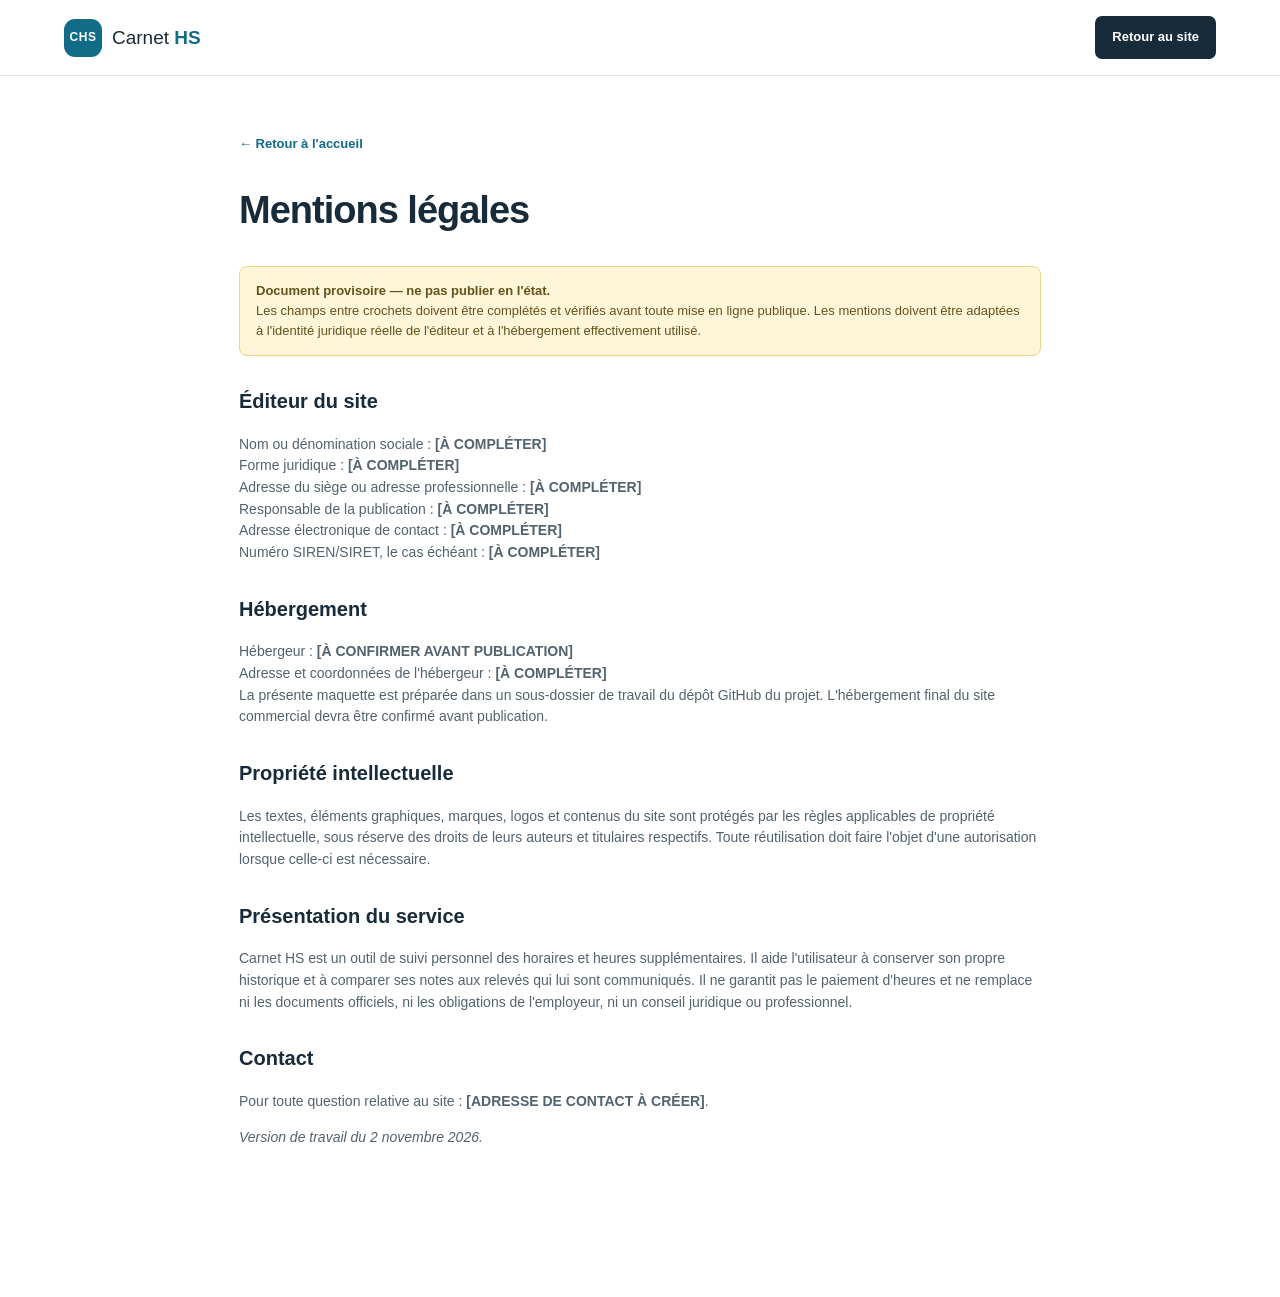
<file: site-commercial-preview/mentions-legales.html>
<!doctype html>
<html lang="fr"><head><meta charset="utf-8"><meta name="viewport" content="width=device-width, initial-scale=1"><title>Mentions légales — Carnet HS</title><link rel="stylesheet" href="styles.css"></head>
<body>
<header class="site-header"><a class="brand" href="index.html"><span class="brand-mark">CHS</span><span>Carnet <strong>HS</strong></span></a><a class="header-cta" href="index.html">Retour au site</a></header>
<main class="legal-main">
<a class="legal-back" href="index.html">← Retour à l'accueil</a>
<h1>Mentions légales</h1>
<div class="draft-alert"><strong>Document provisoire — ne pas publier en l'état.</strong><br>Les champs entre crochets doivent être complétés et vérifiés avant toute mise en ligne publique. Les mentions doivent être adaptées à l'identité juridique réelle de l'éditeur et à l'hébergement effectivement utilisé.</div>
<h2>Éditeur du site</h2>
<p>Nom ou dénomination sociale : <strong>[À COMPLÉTER]</strong><br>Forme juridique : <strong>[À COMPLÉTER]</strong><br>Adresse du siège ou adresse professionnelle : <strong>[À COMPLÉTER]</strong><br>Responsable de la publication : <strong>[À COMPLÉTER]</strong><br>Adresse électronique de contact : <strong>[À COMPLÉTER]</strong><br>Numéro SIREN/SIRET, le cas échéant : <strong>[À COMPLÉTER]</strong></p>
<h2>Hébergement</h2>
<p>Hébergeur : <strong>[À CONFIRMER AVANT PUBLICATION]</strong><br>Adresse et coordonnées de l'hébergeur : <strong>[À COMPLÉTER]</strong><br>La présente maquette est préparée dans un sous-dossier de travail du dépôt GitHub du projet. L'hébergement final du site commercial devra être confirmé avant publication.</p>
<h2>Propriété intellectuelle</h2>
<p>Les textes, éléments graphiques, marques, logos et contenus du site sont protégés par les règles applicables de propriété intellectuelle, sous réserve des droits de leurs auteurs et titulaires respectifs. Toute réutilisation doit faire l'objet d'une autorisation lorsque celle-ci est nécessaire.</p>
<h2>Présentation du service</h2>
<p>Carnet HS est un outil de suivi personnel des horaires et heures supplémentaires. Il aide l'utilisateur à conserver son propre historique et à comparer ses notes aux relevés qui lui sont communiqués. Il ne garantit pas le paiement d'heures et ne remplace ni les documents officiels, ni les obligations de l'employeur, ni un conseil juridique ou professionnel.</p>
<h2>Contact</h2>
<p>Pour toute question relative au site : <strong>[ADRESSE DE CONTACT À CRÉER]</strong>.</p>
<p><em>Version de travail du 2 novembre 2026.</em></p>
</main>
</body></html>
</file>
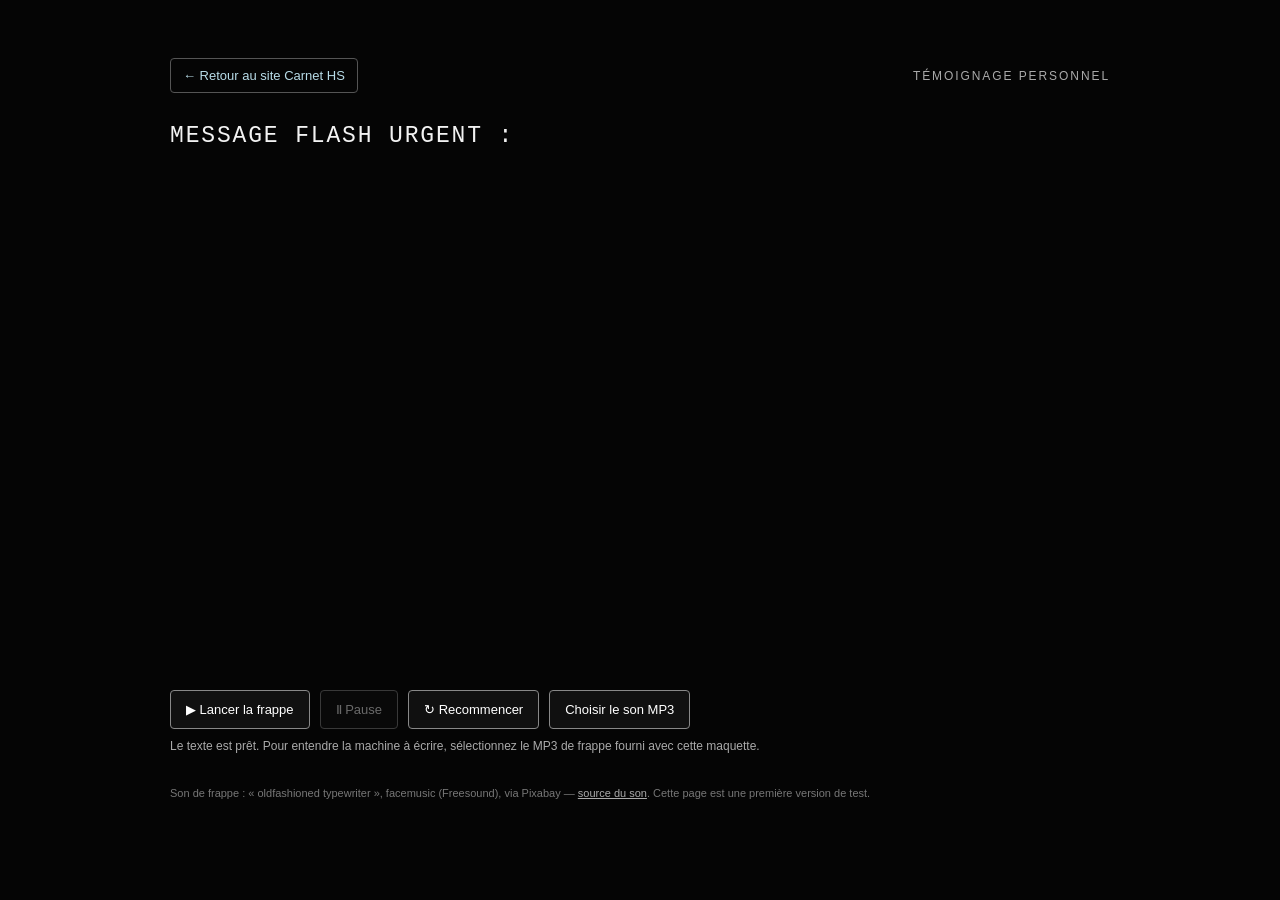
<file: site-commercial/mon-histoire.html>
<!doctype html>
<html lang="fr">
<head>
<meta charset="utf-8">
<meta name="viewport" content="width=device-width,initial-scale=1">
<meta name="description" content="Le témoignage de Vincent sur l'origine de Carnet HS et les difficultés liées au suivi des heures supplémentaires.">
<title>Mon histoire — Carnet HS</title>
<style>
:root{color-scheme:dark}*{box-sizing:border-box}html,body{margin:0;min-height:100%;background:#050505;color:#f2f2f2}
body{font-family:"Courier New",Courier,monospace;padding:clamp(18px,5vw,58px);display:flex;justify-content:center}
main{width:min(100%,940px)}a{color:#b8dce8}.top{display:flex;justify-content:space-between;align-items:center;gap:18px;margin-bottom:30px;font:13px Arial,sans-serif}.top a{text-decoration:none}.eyebrow{color:#aaa;letter-spacing:.16em;font:12px Arial,sans-serif;text-transform:uppercase}
h1{font-size:clamp(18px,2.2vw,23px);font-weight:400;letter-spacing:.08em;margin:0 0 26px}
#screen{white-space:pre-wrap;overflow-wrap:anywhere;font-size:clamp(15px,2vw,21px);line-height:1.72;min-height:55vh;text-shadow:0 0 3px #fff2}
.controls{position:sticky;bottom:0;padding:20px 0 10px;display:flex;gap:10px;align-items:center;flex-wrap:wrap;background:linear-gradient(transparent,#050505 25%)}
button,.file-label{border:1px solid #888;background:#101010;color:#fff;font:13px Arial,sans-serif;padding:11px 15px;border-radius:4px;cursor:pointer}
button:disabled{opacity:.4;cursor:default}.file-label input{display:none}.status{font:12px Arial,sans-serif;color:#aaa;flex-basis:100%}
.credit{font:11px Arial,sans-serif;color:#777;margin-top:22px;line-height:1.5}.credit a{color:#aaa}
.back{border:1px solid #555;padding:9px 12px;border-radius:4px}
</style>
</head>
<body><main>
<div class="top"><a class="back" href="index.html">← Retour au site Carnet HS</a><span class="eyebrow">Témoignage personnel</span></div>
<h1>MESSAGE FLASH URGENT :</h1>
<div id="screen" aria-live="polite"></div>
<div class="controls">
<button id="start">▶ Lancer la frappe</button>
<button id="pause" disabled>Ⅱ Pause</button>
<button id="restart">↻ Recommencer</button>
<label class="file-label">Choisir le son MP3<input id="audioFile" type="file" accept="audio/mpeg,audio/mp3,.mp3"></label>
<span class="status" id="status">Le texte est prêt. Pour entendre la machine à écrire, sélectionnez le MP3 de frappe fourni avec cette maquette.</span>
</div>
<audio id="typeSound" preload="auto" loop></audio>
<p class="credit">Son de frappe : « oldfashioned typewriter », facemusic (Freesound), via Pixabay — <a href="https://pixabay.com/sound-effects/household-oldfashioned-typewriter-20367/" target="_blank" rel="noopener">source du son</a>. Cette page est une première version de test.</p>
</main>
<script>
const text = `

Bonjour je m'appel Vincent et je vais vous expliquer le pourquoi et le comment j'ai eu l'idée et le besoin de créer cette petite application bien utilise et qui évite tout litige avec vos clients vos sté d'interims etc etc .

Il se trouve que depuis plus de 14 ans je suis intérimaire et donc je suis payé à l'heure jusque-là rien d'annormale.

Le problème survient toujours lors de la comptabilisation des Heures Supplémentaires qui sont transmise à votre Société d'interim pour l'établissement de votre rémunération, fiche de paye éventuellement compte temps par exemple ce qui a pour conséquences un décompte d'heures supplémentaires erronées un montant de rémunération inexacte une perte de rémunération temporaire qui peux vous mettre dans le rouge dans votre établissement financier votre banque sachant que vous comptiez sur ce supplément financier car vous avez travaillé à la demande de votre responsable en entreprise.

Je vous prends un exemple concret que je pense beaucoup ont vécus et encore aujourd'hui :

1 tu reçois ta fiche de paye et là tu t'appercois que ton relevé d'heures n'est pas juste par rapport à ton estimation colère.
2 le lendemain matin arrivant à ton travail tu t'entretien avec ton responsable en entreprise
 et tu lui dis :
toi : chef ce n'est pas bon les heures sup sur ma paye il en manque .
lui : à bon montre-moi ton carnet sur lequel tu marques tes heures.
toi : là horreur...... je ne sais plus où je l'ai mît
lui : désolé je ne peux rien pour toi pour le moment essaie de retrouver ton carnet.
toi : fou de raje tu ne retrouves pas ton carnet ton bout de papier sur lequel tu marques tes heures et le litige commence.

Enfin bref, cette situation arrive trop fréquemment crée des litiges, des pertes d'euros sur ton salaire définitivement dans le pire des cas et possiblement un rattrapage le mois prochain.
Cela n'est que tracasseries perte de confiance et gène financière.`;
const screen=document.getElementById('screen'),audio=document.getElementById('typeSound');
const start=document.getElementById('start'),pause=document.getElementById('pause'),restart=document.getElementById('restart');
const picker=document.getElementById('audioFile'),status=document.getElementById('status');
let pos=0,timer=null,running=false,audioUrl=null;
function delay(c){if(c==='\\n')return 260;if(/[.!?:]/.test(c))return 430;if(c===',')return 240;if(c===' ')return 75;return 85+Math.random()*45}
function next(){if(!running)return;if(pos>=text.length){running=false;pause.disabled=true;start.disabled=false;start.textContent='▶ Reprendre';audio.pause();status.textContent='Fin du témoignage.';return}
const c=text[pos++];screen.textContent+=c;screen.scrollIntoView({block:'end',behavior:'smooth'});timer=setTimeout(next,delay(c))}
async function begin(){if(running)return;running=true;start.disabled=true;pause.disabled=false;start.textContent='▶ En cours';if(audio.src){try{audio.currentTime=0;audio.volume=.78;audio.playbackRate=.86;await audio.play();status.textContent='Frappe en cours — son activé.'}catch(e){status.textContent='Le navigateur n’a pas autorisé le son. Vérifiez le fichier MP3 sélectionné.'}}else{status.textContent='Frappe en cours sans son : sélectionnez le MP3 pour activer le bruit de machine.'}next()}
start.addEventListener('click',begin);
pause.addEventListener('click',()=>{if(!running)return;running=false;clearTimeout(timer);audio.pause();start.disabled=false;start.textContent='▶ Reprendre';pause.disabled=true;status.textContent='Lecture en pause.'});
restart.addEventListener('click',()=>{running=false;clearTimeout(timer);audio.pause();audio.currentTime=0;pos=0;screen.textContent='';start.disabled=false;start.textContent='▶ Lancer la frappe';pause.disabled=true;status.textContent='Prêt à recommencer.'});
picker.addEventListener('change',()=>{const f=picker.files&&picker.files[0];if(!f)return;if(audioUrl)URL.revokeObjectURL(audioUrl);audioUrl=URL.createObjectURL(f);audio.src=audioUrl;audio.load();status.textContent='Son chargé : '+f.name+'. Cliquez sur « Lancer la frappe ». '});
</script></body></html>
</file>
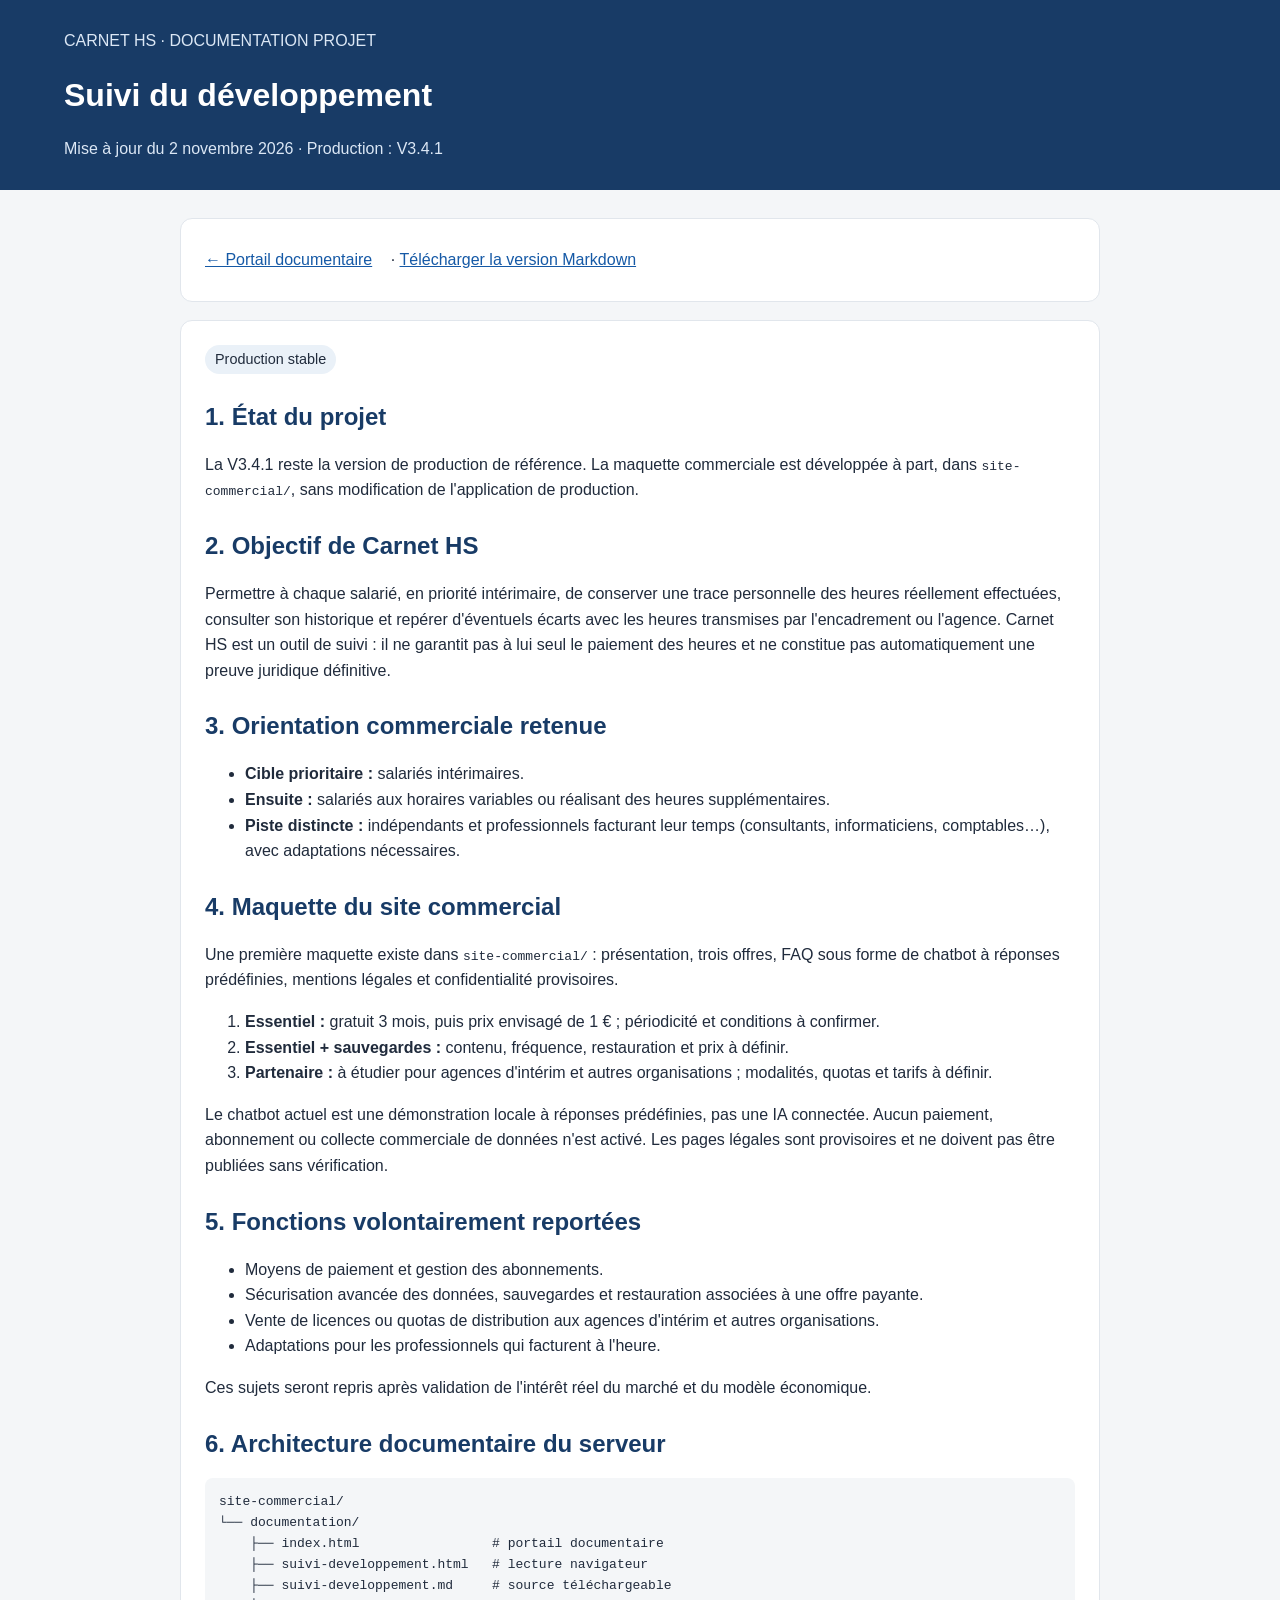
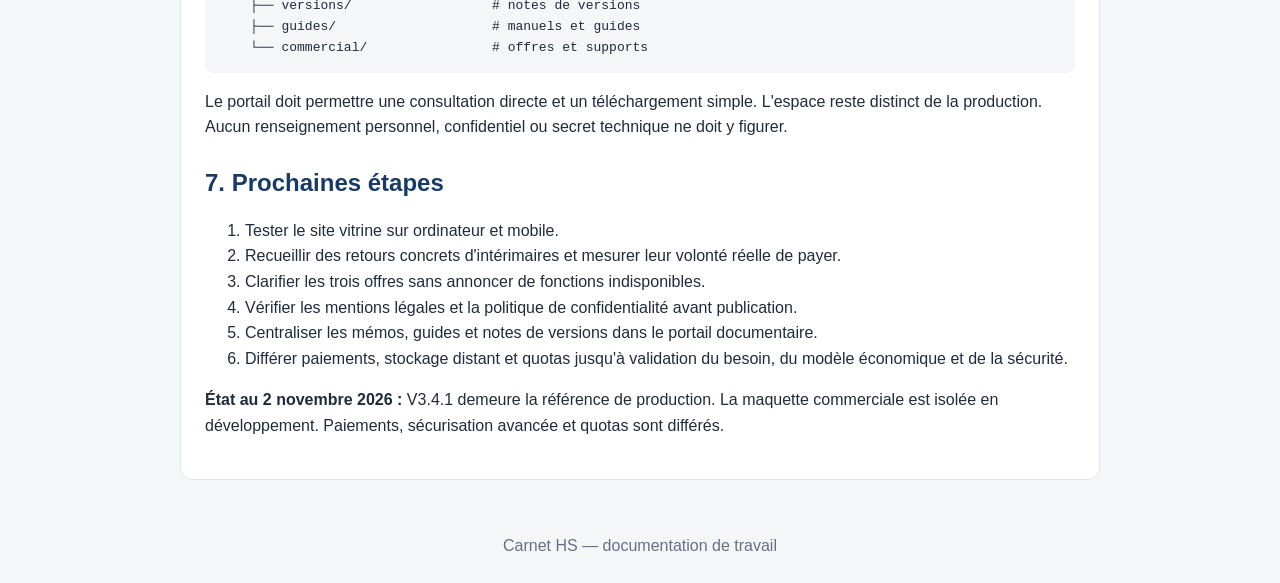
<file: site-commercial/documentation/suivi-developpement.html>
<!doctype html>
<html lang="fr"><head><meta charset="utf-8"><meta name="viewport" content="width=device-width,initial-scale=1"><title>Suivi du développement — Carnet HS</title>
<style>
:root{font-family:Arial,Helvetica,sans-serif;color:#202b3c;background:#f4f6f8}body{margin:0;line-height:1.6}header{background:#183b66;color:#fff;padding:28px 5vw}main{max-width:920px;margin:28px auto;padding:0 20px}.panel{background:#fff;border:1px solid #e1e6ec;border-radius:12px;padding:24px;margin:18px 0}h1,h2{line-height:1.25}h2{color:#183b66;margin-top:28px}a{color:#1559a6}.meta{color:#dbe7f5}.nav a{display:inline-block;margin:4px 14px 4px 0}.pill{display:inline-block;background:#eaf1f8;border-radius:20px;padding:3px 10px;font-size:.9rem}.tree{font-family:monospace;background:#f4f6f8;padding:14px;border-radius:8px;white-space:pre-wrap}footer{color:#667085;text-align:center;padding:25px}
</style></head><body><header><div class="meta">CARNET HS · DOCUMENTATION PROJET</div><h1>Suivi du développement</h1><div class="meta">Mise à jour du 2 novembre 2026 · Production : V3.4.1</div></header>
<main><div class="panel nav"><a href="index.html">← Portail documentaire</a> · <a href="suivi-developpement.md" download>Télécharger la version Markdown</a></div>
<div class="panel"><span class="pill">Production stable</span><h2>1. État du projet</h2><p>La V3.4.1 reste la version de production de référence. La maquette commerciale est développée à part, dans <code>site-commercial/</code>, sans modification de l'application de production.</p>
<h2>2. Objectif de Carnet HS</h2><p>Permettre à chaque salarié, en priorité intérimaire, de conserver une trace personnelle des heures réellement effectuées, consulter son historique et repérer d'éventuels écarts avec les heures transmises par l'encadrement ou l'agence. Carnet HS est un outil de suivi : il ne garantit pas à lui seul le paiement des heures et ne constitue pas automatiquement une preuve juridique définitive.</p>
<h2>3. Orientation commerciale retenue</h2><ul><li><b>Cible prioritaire :</b> salariés intérimaires.</li><li><b>Ensuite :</b> salariés aux horaires variables ou réalisant des heures supplémentaires.</li><li><b>Piste distincte :</b> indépendants et professionnels facturant leur temps (consultants, informaticiens, comptables…), avec adaptations nécessaires.</li></ul>
<h2>4. Maquette du site commercial</h2><p>Une première maquette existe dans <code>site-commercial/</code> : présentation, trois offres, FAQ sous forme de chatbot à réponses prédéfinies, mentions légales et confidentialité provisoires.</p><ol><li><b>Essentiel :</b> gratuit 3 mois, puis prix envisagé de 1 € ; périodicité et conditions à confirmer.</li><li><b>Essentiel + sauvegardes :</b> contenu, fréquence, restauration et prix à définir.</li><li><b>Partenaire :</b> à étudier pour agences d'intérim et autres organisations ; modalités, quotas et tarifs à définir.</li></ol><p>Le chatbot actuel est une démonstration locale à réponses prédéfinies, pas une IA connectée. Aucun paiement, abonnement ou collecte commerciale de données n'est activé. Les pages légales sont provisoires et ne doivent pas être publiées sans vérification.</p>
<h2>5. Fonctions volontairement reportées</h2><ul><li>Moyens de paiement et gestion des abonnements.</li><li>Sécurisation avancée des données, sauvegardes et restauration associées à une offre payante.</li><li>Vente de licences ou quotas de distribution aux agences d'intérim et autres organisations.</li><li>Adaptations pour les professionnels qui facturent à l'heure.</li></ul><p>Ces sujets seront repris après validation de l'intérêt réel du marché et du modèle économique.</p>
<h2>6. Architecture documentaire du serveur</h2><div class="tree">site-commercial/<br>└── documentation/<br>    ├── index.html                 # portail documentaire<br>    ├── suivi-developpement.html   # lecture navigateur<br>    ├── suivi-developpement.md     # source téléchargeable<br>    ├── versions/                  # notes de versions<br>    ├── guides/                    # manuels et guides<br>    └── commercial/                # offres et supports</div><p>Le portail doit permettre une consultation directe et un téléchargement simple. L'espace reste distinct de la production. Aucun renseignement personnel, confidentiel ou secret technique ne doit y figurer.</p>
<h2>7. Prochaines étapes</h2><ol><li>Tester le site vitrine sur ordinateur et mobile.</li><li>Recueillir des retours concrets d'intérimaires et mesurer leur volonté réelle de payer.</li><li>Clarifier les trois offres sans annoncer de fonctions indisponibles.</li><li>Vérifier les mentions légales et la politique de confidentialité avant publication.</li><li>Centraliser les mémos, guides et notes de versions dans le portail documentaire.</li><li>Différer paiements, stockage distant et quotas jusqu'à validation du besoin, du modèle économique et de la sécurité.</li></ol><p><b>État au 2 novembre 2026 :</b> V3.4.1 demeure la référence de production. La maquette commerciale est isolée en développement. Paiements, sécurisation avancée et quotas sont différés.</p></div></main><footer>Carnet HS — documentation de travail</footer></body></html>
</file>
<file: site-commercial-preview/styles.css>
:root{--ink:#172b3a;--muted:#5c6c78;--blue:#126b87;--blue-dark:#0b526d;--aqua:#e8f3f5;--paper:#fff;--line:#dce5e9;--gold:#f5c451;--soft:#f5f8f9;--shadow:0 18px 45px rgba(22,55,70,.10)}
*{box-sizing:border-box}html{scroll-behavior:smooth}body{margin:0;color:var(--ink);background:#fff;font-family:Arial,Helvetica,sans-serif;line-height:1.55}a{color:inherit;text-decoration:none}.site-header{height:76px;padding:0 max(5vw,24px);display:flex;align-items:center;justify-content:space-between;border-bottom:1px solid var(--line);gap:24px;background:#fff}.brand{display:flex;align-items:center;gap:10px;font-size:19px;font-weight:500;white-space:nowrap}.brand strong{color:var(--blue)}.brand-mark{display:grid;place-items:center;width:38px;height:38px;border-radius:11px;background:var(--blue);color:#fff;font-size:12px;font-weight:800;letter-spacing:.5px}.site-header nav{display:flex;gap:30px;color:#435664;font-size:14px}.site-header nav a:hover,.site-footer a:hover{color:var(--blue)}.header-cta{background:var(--ink);color:#fff;padding:11px 17px;border-radius:7px;font-size:13px;font-weight:700}.hero{padding:82px max(8vw,28px) 76px;display:grid;grid-template-columns:1.1fr .9fr;align-items:center;gap:8vw;background:linear-gradient(120deg,#f5f9fa 0%,#fff 70%)}.eyebrow{text-transform:uppercase;letter-spacing:1.6px;color:var(--blue);font-size:11px;font-weight:800;margin:0 0 15px}.hero h1{font-size:clamp(40px,5.5vw,66px);line-height:1.04;letter-spacing:-2.4px;margin:0 0 22px}.hero h1 span{color:var(--blue)}.hero-lead{font-size:18px;line-height:1.6;color:#4b5d69;max-width:590px}.hero-actions{display:flex;align-items:center;gap:25px;margin:30px 0 20px}.button{display:inline-flex;align-items:center;justify-content:center;border:0;border-radius:7px;padding:13px 20px;font-weight:700;font-size:14px;cursor:pointer}.button-primary{background:var(--blue);color:#fff}.button-primary:hover{background:var(--blue-dark)}.text-link{font-size:14px;font-weight:700;color:var(--blue)}.small-note{font-size:11px;color:#788791;max-width:550px}.hero-panel{background:#fff;border:1px solid var(--line);border-radius:15px;padding:23px;box-shadow:var(--shadow);max-width:430px;width:100%;justify-self:center}.panel-top{font-size:13px;font-weight:700;display:flex;align-items:center;gap:9px;border-bottom:1px solid var(--line);padding-bottom:16px}.status-dot,.online-dot{width:8px;height:8px;background:#43a77b;border-radius:50%}.panel-date{margin-left:auto;color:#8997a0;font-size:11px;font-weight:400}.hours-total{padding:25px 0 20px;display:flex;flex-direction:column;gap:3px}.hours-total strong{font-size:36px;color:var(--blue)}.hours-total span,.panel-foot{font-size:12px;color:var(--muted)}.week-row{display:flex;justify-content:space-between;padding:12px 0;border-top:1px solid #edf1f3;font-size:13px}.week-row strong{color:var(--blue)}.panel-foot{margin-top:15px;padding:12px;background:var(--soft);border-radius:7px;line-height:1.45}.trust-strip{display:grid;grid-template-columns:repeat(3,1fr);padding:24px 9%;background:var(--ink);color:#fff;gap:20px}.trust-strip>div{display:grid;grid-template-columns:34px 1fr;align-items:center;column-gap:10px}.trust-icon{grid-row:span 2;display:grid;place-items:center;width:30px;height:30px;border-radius:50%;background:#315267;color:#fff;font-weight:700}.trust-strip strong{font-size:14px}.trust-strip small{color:#c4d2d9;font-size:11px}.section,.offer-section{padding:82px max(8vw,28px)}.section-heading{text-align:center;max-width:740px;margin:0 auto 42px}.section-heading h2,.help-copy h2,.final-cta h2{font-size:clamp(30px,4vw,43px);letter-spacing:-1.2px;line-height:1.12;margin:0 0 15px}.section-heading>p:last-child{color:var(--muted);font-size:16px}.steps{display:grid;grid-template-columns:repeat(3,1fr);gap:18px;max-width:1100px;margin:auto}.step-card{border:1px solid var(--line);border-radius:12px;padding:27px;background:#fff}.step-number{font-size:12px;font-weight:800;color:var(--blue);letter-spacing:1px}.step-card h3{font-size:20px;margin:17px 0 8px}.step-card p{font-size:14px;color:var(--muted);margin:0}.offer-section{background:var(--soft)}.offers{display:grid;grid-template-columns:repeat(3,1fr);gap:18px;max-width:1150px;margin:auto}.offer-card{background:#fff;border:1px solid var(--line);border-radius:13px;padding:26px;display:flex;flex-direction:column;box-shadow:0 8px 24px rgba(20,50,65,.04)}.offer-featured{border:2px solid var(--blue);box-shadow:var(--shadow)}.offer-tag{align-self:flex-start;background:var(--aqua);color:var(--blue-dark);font-size:10px;font-weight:800;text-transform:uppercase;letter-spacing:.8px;padding:6px 9px;border-radius:4px}.muted-tag{background:#edf0f2;color:#65737d}.offer-card h3{font-size:22px;margin:17px 0 5px}.offer-description{font-size:13px;color:var(--muted);min-height:42px}.price{display:flex;align-items:baseline;gap:8px;margin:16px 0 5px}.price strong{font-size:34px;letter-spacing:-1px}.price span{font-size:13px;color:var(--muted)}.then-price{font-size:12px;color:var(--muted);min-height:38px}.app-download{margin:12px 0 16px;padding:16px 12px;text-align:center;background:#f5f9fa;border:1px solid var(--line);border-radius:10px;display:flex;flex-direction:column;align-items:center;gap:8px}.app-download p{font-size:13px;margin:0;color:var(--ink)}.app-download img{display:block;width:160px;height:160px;max-width:100%;padding:6px;background:#fff;border:1px solid var(--line);border-radius:6px}.app-download span{font-size:11px;color:var(--muted)}.app-download-link{font-size:12px;font-weight:700;color:var(--blue);text-decoration:underline}.app-download small{font-size:10px;line-height:1.4;color:#788791}.price-later strong{font-size:24px}.offer-card ul{list-style:none;padding:14px 0 18px;margin:10px 0 0;flex:1;border-top:1px solid var(--line)}.offer-card li{font-size:13px;padding:6px 0 6px 22px;position:relative}.offer-card li:before{content:"✓";position:absolute;left:0;color:var(--blue);font-weight:800}.button-full{width:100%;margin-top:12px}.button-secondary{background:#edf2f4;color:#52636d}.button-disabled{cursor:default}.pricing-disclaimer{text-align:center;max-width:850px;margin:24px auto 0;color:#788791;font-size:11px}.help-section{padding:82px max(8vw,28px);display:grid;grid-template-columns:.8fr 1.2fr;gap:8vw;align-items:center}.help-copy p:last-child{color:var(--muted);font-size:15px}.chat-card{border:1px solid var(--line);border-radius:14px;overflow:hidden;box-shadow:var(--shadow);background:#fff}.chat-head{display:flex;align-items:center;gap:11px;padding:16px 19px;background:var(--ink);color:#fff}.chat-avatar{width:36px;height:36px;border-radius:10px;background:var(--blue);display:grid;place-items:center;font-size:11px;font-weight:800}.chat-head div{display:flex;flex-direction:column;font-size:13px}.chat-head small{color:#c2d0d7;font-size:10px}.online-dot{margin-left:auto}.chat-messages{padding:18px;min-height:120px;max-height:230px;overflow:auto;background:#f7f9fa}.message{max-width:88%;padding:11px 13px;border-radius:10px;margin:0 0 10px;font-size:13px;white-space:pre-wrap}.bot-message{background:#fff;border:1px solid var(--line)}.user-message{background:var(--blue);color:#fff;margin-left:auto}.quick-questions{display:flex;flex-wrap:wrap;gap:7px;padding:13px 16px 3px}.quick-questions button{border:1px solid var(--line);background:#fff;color:var(--blue-dark);border-radius:20px;padding:7px 10px;font-size:11px;cursor:pointer}.quick-questions button:hover{background:var(--aqua)}.chat-form{display:flex;gap:8px;padding:13px 16px}.chat-form input{flex:1;min-width:0;border:1px solid var(--line);border-radius:7px;padding:12px;font:inherit;font-size:13px}.chat-form button{border:0;background:var(--blue);color:#fff;border-radius:7px;padding:0 16px;font-weight:700;cursor:pointer}.chat-disclaimer{font-size:10px;color:#84919a;padding:0 16px 14px;margin:0}.final-cta{text-align:center;background:var(--blue-dark);color:#fff;padding:65px 25px}.final-cta .eyebrow{color:#bfe3ed}.final-cta p:not(.eyebrow){color:#d8e8ed}.button-light{background:#fff;color:var(--blue-dark);margin-top:13px}.site-footer{padding:27px max(5vw,24px);display:flex;align-items:center;justify-content:space-between;gap:20px;flex-wrap:wrap;border-top:1px solid var(--line)}.footer-brand{font-size:16px}.footer-brand .brand-mark{width:32px;height:32px}.site-footer p,.site-footer a{font-size:11px;color:#71808a}.site-footer div{display:flex;gap:18px}.legal-main{max-width:850px;margin:55px auto;padding:0 24px 80px}.legal-main h1{font-size:38px;letter-spacing:-1px}.legal-main h2{margin-top:30px;font-size:20px}.legal-main p,.legal-main li{color:#52636d;font-size:14px}.draft-alert{background:#fff5d9;border:1px solid #efd58a;padding:14px 16px;border-radius:8px;color:#66521b;font-size:13px;margin:20px 0}.legal-back{color:var(--blue);font-weight:700;font-size:13px}.sr-only{position:absolute;width:1px;height:1px;padding:0;margin:-1px;overflow:hidden;clip:rect(0,0,0,0);white-space:nowrap;border:0}
@media(max-width:850px){.site-header{height:auto;min-height:70px;flex-wrap:wrap;padding:15px 22px}.site-header nav{order:3;width:100%;justify-content:center;gap:20px}.header-cta{margin-left:auto}.hero{grid-template-columns:1fr;padding-top:58px}.hero-panel{justify-self:start}.offers{grid-template-columns:1fr;max-width:520px}.help-section{grid-template-columns:1fr;gap:30px}.trust-strip{padding:22px 6%}}
@media(max-width:560px){.site-header nav{font-size:12px;gap:14px}.header-cta{font-size:11px;padding:9px 11px}.hero{padding:48px 22px}.hero h1{letter-spacing:-1.5px}.hero-actions{align-items:flex-start;flex-direction:column;gap:15px}.trust-strip{grid-template-columns:1fr;gap:15px;padding:22px}.section,.offer-section,.help-section{padding:58px 22px}.steps{grid-template-columns:1fr}.site-footer{align-items:flex-start;flex-direction:column}.site-footer div{flex-wrap:wrap}}
</file>
